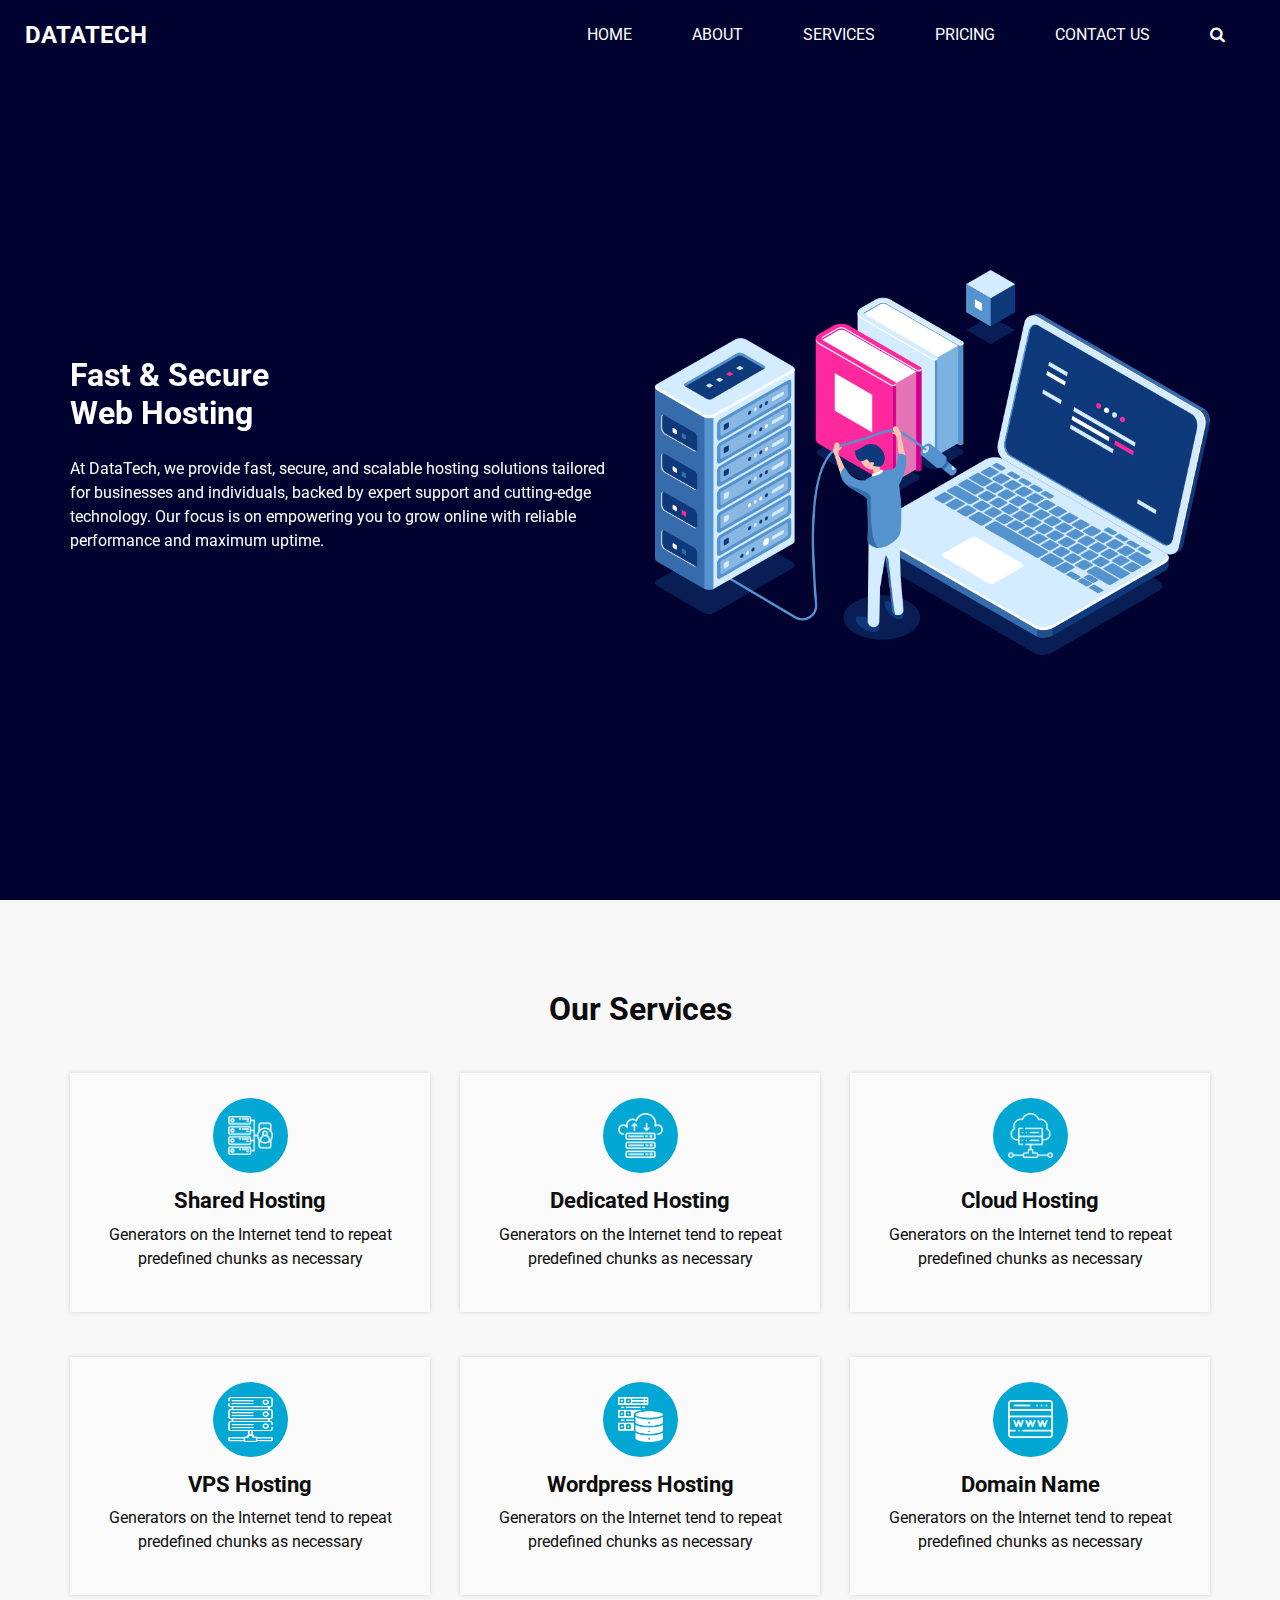
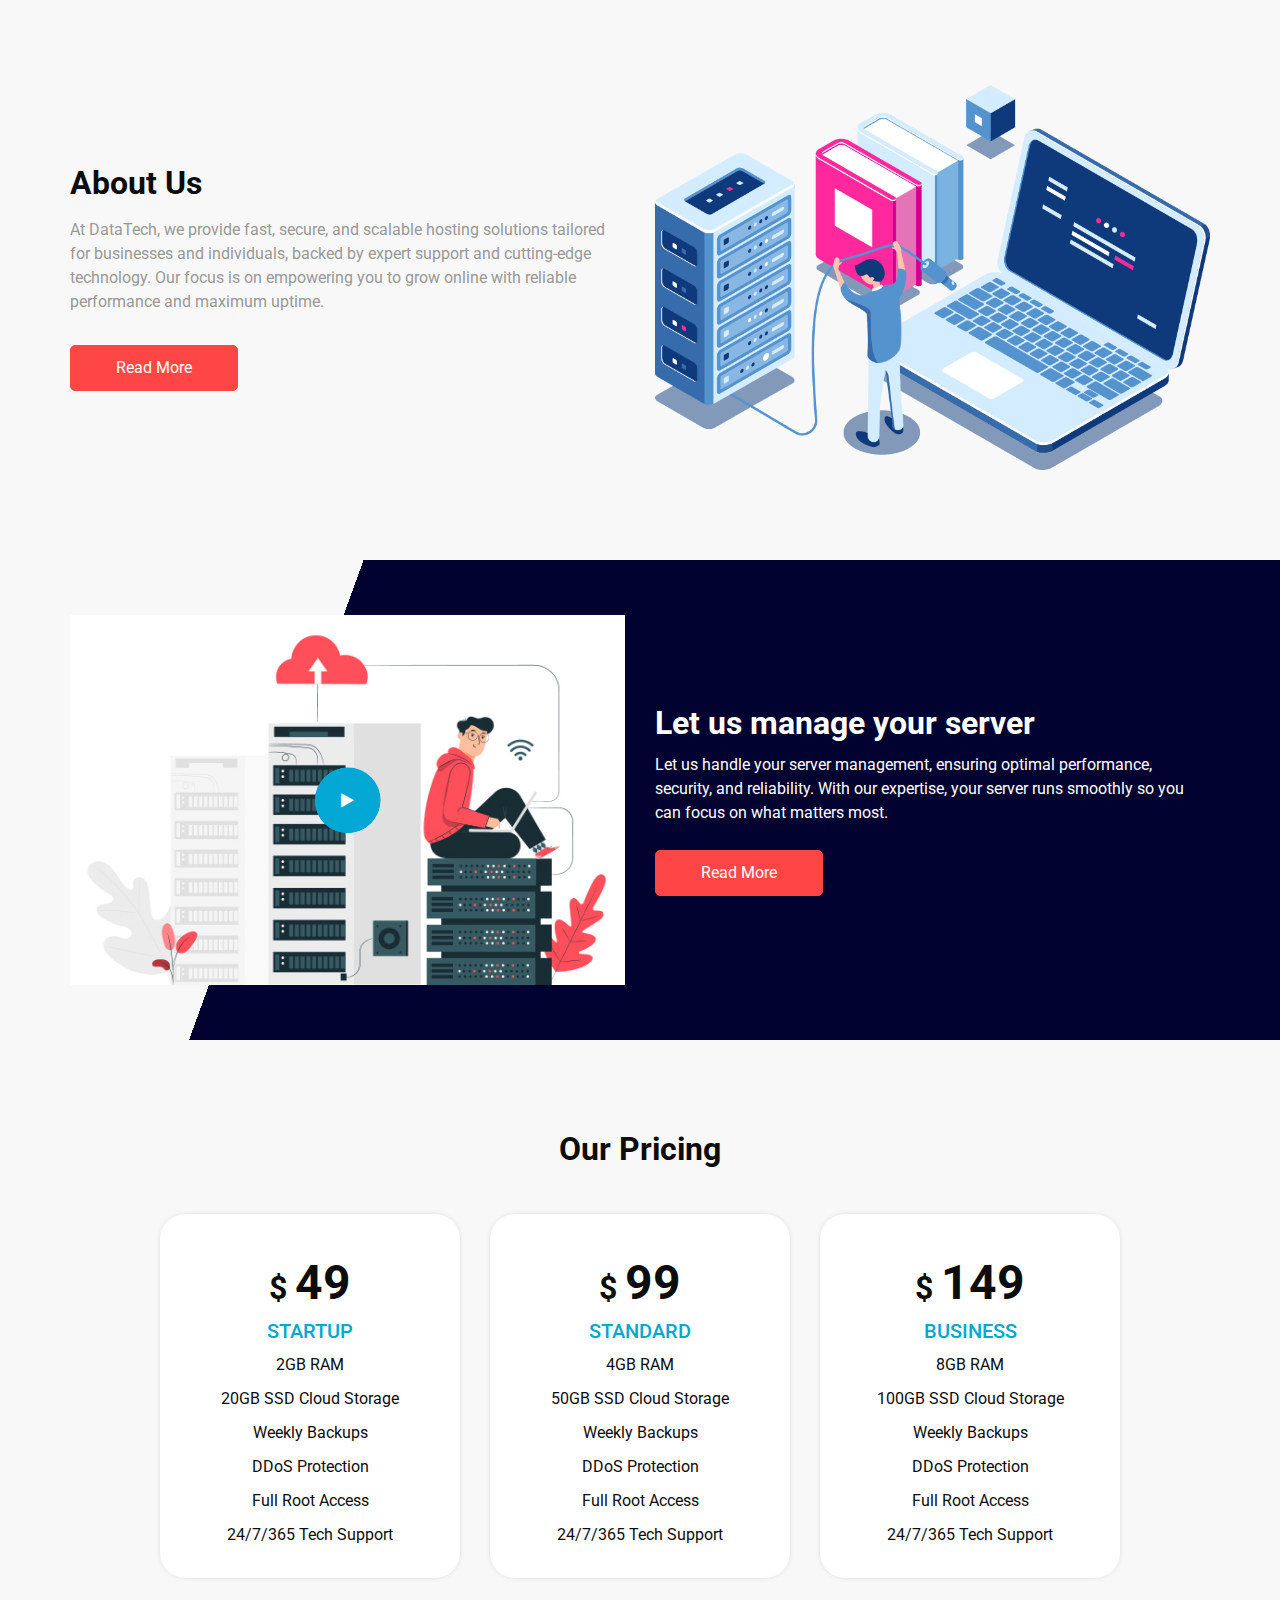
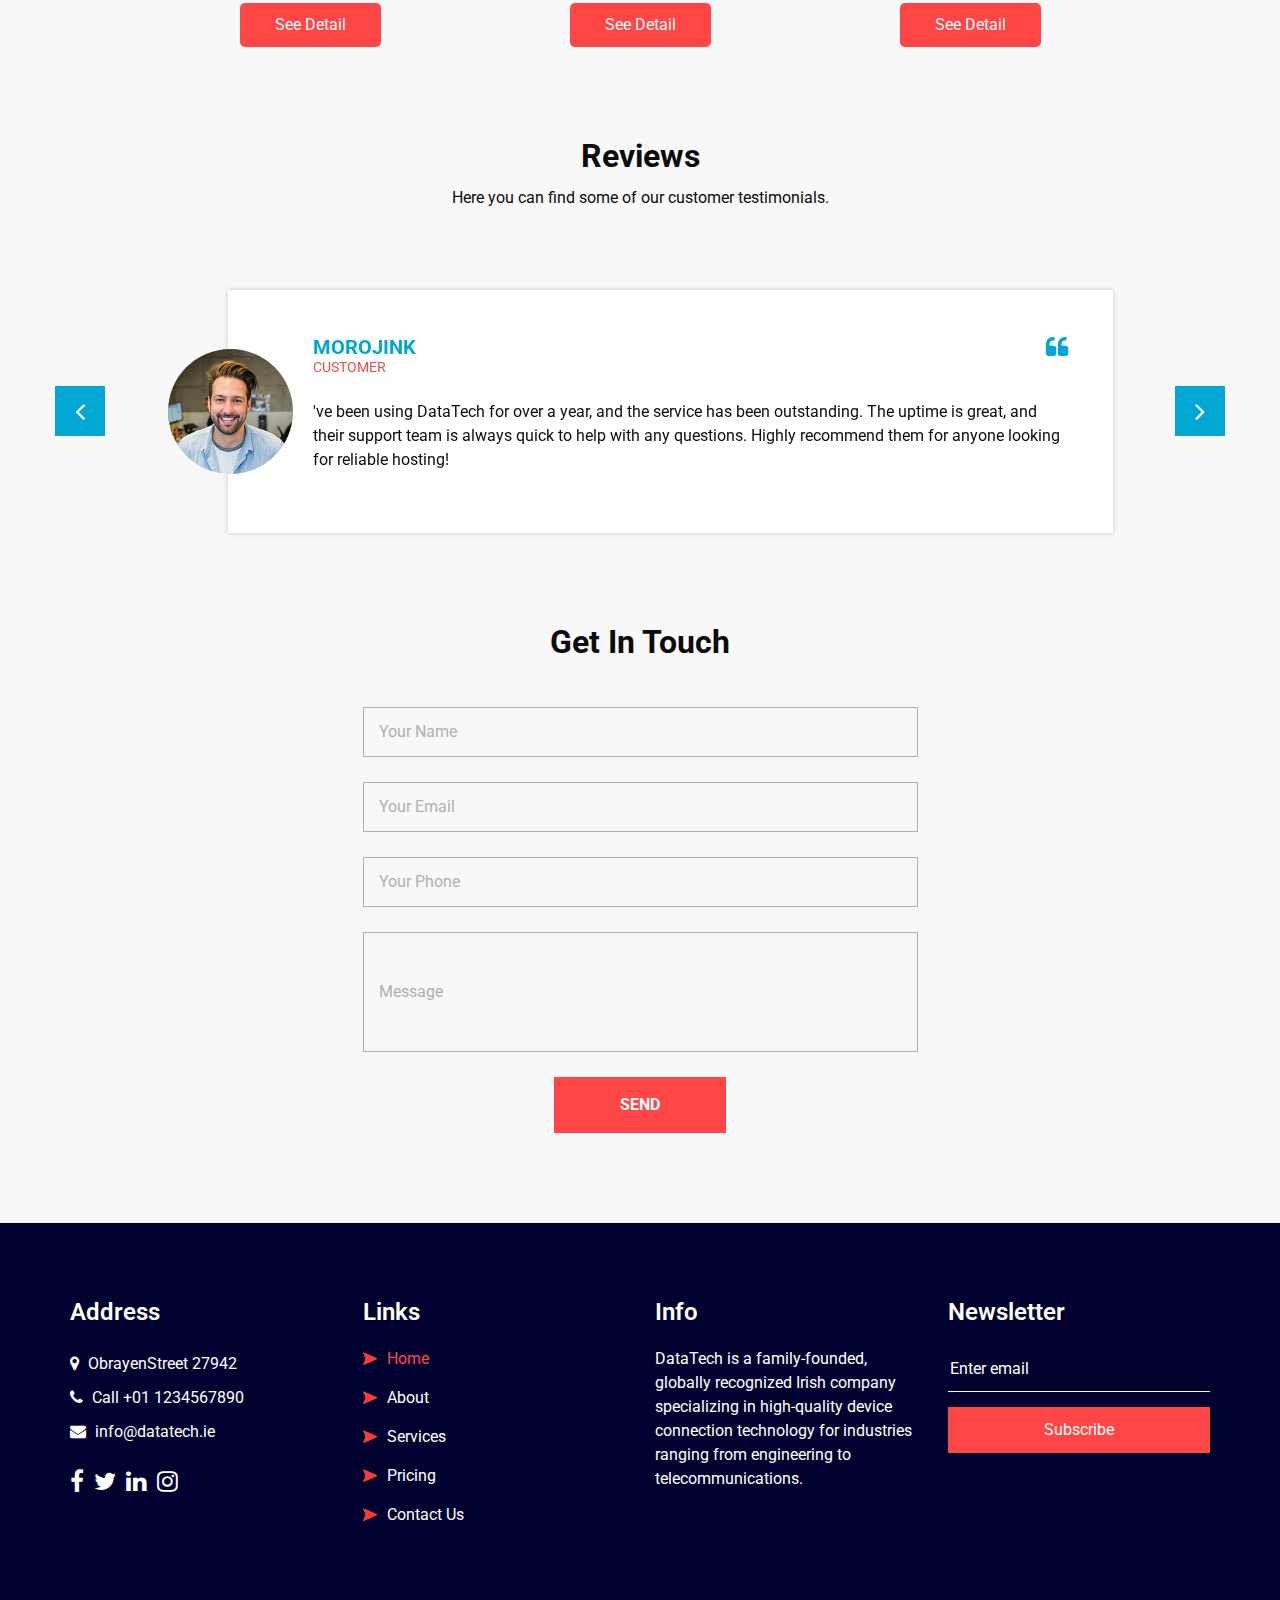
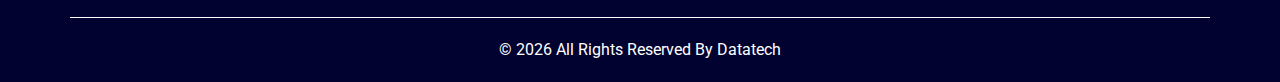
<file: index.html>
<!DOCTYPE html>
<html>

<!--HEADER + META DATA-->
<head>
  <meta charset="utf-8" />
  <meta http-equiv="X-UA-Compatible" content="IE=edge" />
  <meta name="viewport" content="width=device-width, initial-scale=1, shrink-to-fit=no" />
  <link rel="icon" href="images/fevicon.png" type="image/gif" />
  <meta name="keywords" content="" />
  <meta name="description" content="" />
  <meta name="author" content="" />
  <link rel="stylesheet" type="text/css" href="css/bootstrap.css" />
  <link href="https://fonts.googleapis.com/css2?family=Roboto:wght@400;500;700;900&display=swap" rel="stylesheet">
  <link href="css/font-awesome.min.css" rel="stylesheet" />
  <link href="css/style.css" rel="stylesheet" />
  <link href="css/responsive.css" rel="stylesheet" />
  <title>DataTech</title>
</head>

<!--INHALTE-->
<body>
  <div class="hero_area">
    <header class="header_section">
      <div class="container-fluid">
        <nav class="navbar navbar-expand-lg custom_nav-container ">
          <a class="navbar-brand" href="index.html">
            <span>DataTech</span>
          </a>
          <div class="collapse navbar-collapse" id="navbarSupportedContent">
            <ul class="navbar-nav  ml-auto">
              <li class="nav-item active">
                <a class="nav-link" href="index.html">Home <span class="sr-only">(current)</span></a>
              </li>
              <li class="nav-item">
                <a class="nav-link" href="about.html"> About</a>
              </li>
              <li class="nav-item">
                <a class="nav-link" href="service.html">Services</a>
              </li>
              <li class="nav-item">
                <a class="nav-link" href="price.html">Pricing</a>
              </li>
              <li class="nav-item">
                <a class="nav-link" href="contact.html">Contact Us</a>
              </li>
            </ul>
            <div class="quote_btn-container">
              <form class="form-inline">
                <button class="btn   nav_search-btn" type="submit">
                  <i class="fa fa-search" aria-hidden="true"></i>
                </button>
              </form>
            </div>
          </div>
        </nav>
      </div>
    </header>

<!--FOTO-SLIDE-->
    <section class="slider_section ">
      <div id="customCarousel1" class="carousel slide" data-ride="carousel">
        <div class="carousel-inner">
          <div class="carousel-item active">
            <div class="container ">
              <div class="row">
                <div class="col-md-6">
                  <div class="detail-box">
                    <h1>Fast & Secure <br>Web Hosting</h1>
                    <p>              At DataTech, we provide fast, secure, and scalable hosting solutions tailored for businesses and individuals, backed by expert support and cutting-edge technology. Our focus is on empowering you to grow online with reliable performance and maximum uptime. </p>
</p>
                  </div>
                </div>
                <div class="col-md-6 ">
          <div class="img-box">
            <img src="images/about-img.png" alt="">
          </div>
        </div>
              </div>
            </div>
          </div>
        </div>
    </section>
  </div>
<!--SERVICE-->
  <section class="service_section layout_padding">
    <div class="container">
      <div class="heading_container heading_center">
        <h2>Our Services</h2>
      </div>
    </div>

    <div class="container ">
      <div class="row">
        <div class="col-md-6 col-lg-4">
          <div class="box ">
            <div class="img-box">
              <img src="images/s1.png" alt="">
            </div>
            <div class="detail-box">
              <h4>Shared Hosting</h4>
              <p>Generators on the Internet tend to repeat predefined chunks as necessary</p>
            </div>
          </div>
        </div>
        <div class="col-md-6 col-lg-4">
          <div class="box ">
            <div class="img-box">
              <img src="images/s2.png" alt="">
            </div>
            <div class="detail-box">
              <h4>Dedicated Hosting</h4>
              <p>Generators on the Internet tend to repeat predefined chunks as necessary</p>
            </div>
          </div>
        </div>

        <div class="col-md-6 col-lg-4 ">
          <div class="box ">
            <div class="img-box">
              <img src="images/s3.png" alt="">
            </div>
            <div class="detail-box">
              <h4>Cloud Hosting</h4>
              <p>Generators on the Internet tend to repeat predefined chunks as necessary</p>
            </div>
          </div>
        </div>

        <div class="col-md-6 col-lg-4">
          <div class="box ">
            <div class="img-box">
              <img src="images/s4.png" alt="">
            </div>
            <div class="detail-box">
              <h4>VPS Hosting</h4>
              <p>Generators on the Internet tend to repeat predefined chunks as necessary</p>
            </div>
          </div>
        </div>

        <div class="col-md-6 col-lg-4">
          <div class="box ">
            <div class="img-box">
              <img src="images/s5.png" alt="">
            </div>
            <div class="detail-box">
              <h4>Wordpress Hosting
              </h4>
              <p>Generators on the Internet tend to repeat predefined chunks as necessary</p>
            </div>
          </div>
        </div>

        <div class="col-md-6 col-lg-4">
          <div class="box ">
            <div class="img-box">
              <img src="images/s6.png" alt="">
            </div>
            <div class="detail-box">
              <h4>Domain Name</h4>
              <p>Generators on the Internet tend to repeat predefined chunks as necessary</p>
            </div>
          </div>
        </div>
      </div>
    </div>
  </section>


  <!-- about section -->

  <section class="about_section layout_padding-bottom">
    <div class="container  ">
      <div class="row">
        <div class="col-md-6">
          <div class="detail-box">
            <div class="heading_container">
              <h2>
                About Us
              </h2>
            </div>
            <p>
              At DataTech, we provide fast, secure, and scalable hosting solutions tailored for businesses and individuals, backed by expert support and cutting-edge technology. Our focus is on empowering you to grow online with reliable performance and maximum uptime. </p>
            <a href="">
              Read More
            </a>
          </div>
        </div>
        <div class="col-md-6 ">
          <div class="img-box">
            <img src="images/about-img.png" alt="">
          </div>
        </div>

      </div>
    </div>
  </section>

  <!-- server section -->

  <section class="server_section">
    <div class="container ">
      <div class="row">
        <div class="col-md-6">
          <div class="img-box">
            <img src="images/server-img.jpg" alt="">
            <div class="play_btn">
              <button>
                <i class="fa fa-play" aria-hidden="true"></i>
              </button>
            </div>
          </div>
        </div>
        <div class="col-md-6">
          <div class="detail-box">
            <div class="heading_container">
              <h2>
                Let us manage your server
              </h2>
              <p>
Let us handle your server management, ensuring optimal performance, security, and reliability. With our expertise, your server runs smoothly so you can focus on what matters most.
              </p>
            </div>
            <a href="">
              Read More
            </a>
          </div>
        </div>
      </div>
    </div>
  </section>

  <!-- end server section -->

  <!-- price section -->

  <section class="price_section layout_padding">
    <div class="container">
      <div class="heading_container heading_center">
        <h2>
          Our Pricing
        </h2>
      </div>
      <div class="price_container ">
        <div class="box">
          <div class="detail-box">
            <h2>$ <span>49</span></h2>
            <h6>
              Startup
            </h6>
            <ul class="price_features">
              <li>
                2GB RAM
              </li>
              <li>
                20GB SSD Cloud Storage
              </li>
              <li>
                Weekly Backups
              </li>
              <li>
                DDoS Protection
              </li>
              <li>
                Full Root Access
              </li>
              <li>
                24/7/365 Tech Support
              </li>
            </ul>
          </div>
          <div class="btn-box">
            <a href="">
              See Detail
            </a>
          </div>
        </div>
        <div class="box">
          <div class="detail-box">
            <h2>$ <span>99</span></h2>
            <h6>
              Standard
            </h6>
            <ul class="price_features">
              <li>
                4GB RAM
              </li>
              <li>
                50GB SSD Cloud Storage
              </li>
              <li>
                Weekly Backups
              </li>
              <li>
                DDoS Protection
              </li>
              <li>
                Full Root Access
              </li>
              <li>
                24/7/365 Tech Support
              </li>
            </ul>
          </div>
          <div class="btn-box">
            <a href="">
              See Detail
            </a>
          </div>
        </div>
        <div class="box">
          <div class="detail-box">
            <h2>$ <span>149</span></h2>
            <h6>
              Business
            </h6>
            <ul class="price_features">
              <li>
                8GB RAM
              </li>
              <li>
                100GB SSD Cloud Storage
              </li>
              <li>
                Weekly Backups
              </li>
              <li>
                DDoS Protection
              </li>
              <li>
                Full Root Access
              </li>
              <li>
                24/7/365 Tech Support
              </li>
            </ul>
          </div>
          <div class="btn-box">
            <a href="">
              See Detail
            </a>
          </div>
        </div>
      </div>
    </div>
  </section>

  <!-- price section -->

  <!-- client section -->
  <section class="client_section ">
    <div class="container">
      <div class="heading_container heading_center">
        <h2>
          Reviews
        </h2>
        <p>
Here you can find some of our customer testimonials.
        </p>
      </div>
    </div>
    <div class="container px-0">
      <div id="customCarousel2" class="carousel  slide" data-ride="carousel">
        <div class="carousel-inner">
          <div class="carousel-item active">
            <div class="container">
              <div class="row">
                <div class="col-md-10 mx-auto">
                  <div class="box">
                    <div class="img-box">
                      <img src="images/client.jpg" alt="">
                    </div>
                    <div class="detail-box">
                      <div class="client_info">
                        <div class="client_name">
                          <h5>
                            Morojink
                          </h5>
                          <h6>
                            Customer
                          </h6>
                        </div>
                        <i class="fa fa-quote-left" aria-hidden="true"></i>
                      </div>
                      <p>
've been using DataTech for over a year, and the service has been outstanding. The uptime is great, and their support team is always quick to help with any questions. Highly recommend them for anyone looking for reliable hosting!
                      </p>
                    </div>
                  </div>
                </div>
              </div>
            </div>
          </div>
          <div class="carousel-item">
            <div class="container">
              <div class="row">
                <div class="col-md-10 mx-auto">
                  <div class="box">
                    <div class="img-box">
                      <img src="images/client.jpg" alt="">
                    </div>
                    <div class="detail-box">
                      <div class="client_info">
                        <div class="client_name">
                          <h5>
                            Morojink
                          </h5>
                          <h6>
                            Customer
                          </h6>
                        </div>
                        <i class="fa fa-quote-left" aria-hidden="true"></i>
                      </div>
                      <p>
Switching to DataTech was one of the best decisions for my business. My website loads faster, and I feel confident with their security features. The setup was easy, and their customer service made the whole process smooth. Five stars!
                      </p>
                    </div>
                  </div>
                </div>
              </div>
            </div>
          </div>
        </div>
        <div class="carousel_btn-box">
          <a class="carousel-control-prev" href="#customCarousel2" role="button" data-slide="prev">
            <i class="fa fa-angle-left" aria-hidden="true"></i>
            <span class="sr-only">Previous</span>
          </a>
          <a class="carousel-control-next" href="#customCarousel2" role="button" data-slide="next">
            <i class="fa fa-angle-right" aria-hidden="true"></i>
            <span class="sr-only">Next</span>
          </a>
        </div>
      </div>
    </div>
  </section>
  <!-- end client section -->

  <!-- contact section -->
  <section class="contact_section layout_padding-bottom">
    <div class="container">
      <div class="heading_container heading_center">
        <h2>
          Get In Touch
        </h2>
      </div>
      <div class="row">
        <div class="col-md-8 col-lg-6 mx-auto">
          <div class="form_container">
            <form action="">
              <div>
                <input type="text" placeholder="Your Name" />
              </div>
              <div>
                <input type="email" placeholder="Your Email" />
              </div>
              <div>
                <input type="text" placeholder="Your Phone" />
              </div>
              <div>
                <input type="text" class="message-box" placeholder="Message" />
              </div>
              <div class="btn_box ">
                <button>
                  SEND
                </button>
              </div>
            </form>
          </div>
        </div>
      </div>
    </div>
  </section>
  <!-- end contact section -->

  <!-- info section -->

  <section class="info_section layout_padding2">
    <div class="container">
      <div class="row">
        <div class="col-md-3">
          <div class="info_contact">
            <h4>
              Address
            </h4>
            <div class="contact_link_box">
              <a href="">
                <i class="fa fa-map-marker" aria-hidden="true"></i>
                <span>
                  ObrayenStreet 27942
                </span>
              </a>
              <a href="">
                <i class="fa fa-phone" aria-hidden="true"></i>
                <span>
                  Call +01 1234567890
                </span>
              </a>
              <a href="">
                <i class="fa fa-envelope" aria-hidden="true"></i>
                <span>
                  info@datatech.ie
                </span>
              </a>
            </div>
          </div>
          <div class="info_social">
            <a href="">
              <i class="fa fa-facebook" aria-hidden="true"></i>
            </a>
            <a href="">
              <i class="fa fa-twitter" aria-hidden="true"></i>
            </a>
            <a href="">
              <i class="fa fa-linkedin" aria-hidden="true"></i>
            </a>
            <a href="">
              <i class="fa fa-instagram" aria-hidden="true"></i>
            </a>
          </div>
        </div>
        <div class="col-md-3">
          <div class="info_link_box">
            <h4>
              Links
            </h4>
            <div class="info_links">
              <a class="active" href="index.html">
                <img src="images/nav-bullet.png" alt="">
                Home
              </a>
              <a class="" href="about.html">
                <img src="images/nav-bullet.png" alt="">
                About
              </a>
              <a class="" href="service.html">
                <img src="images/nav-bullet.png" alt="">
                Services
              </a>
              <a class="" href="price.html">
                <img src="images/nav-bullet.png" alt="">
                Pricing
              </a>
              <a class="" href="contact.html">
                <img src="images/nav-bullet.png" alt="">
                Contact Us
              </a>
            </div>
          </div>
        </div>
        <div class="col-md-3">
          <div class="info_detail">
            <h4>
              Info
            </h4>
            <p>
              DataTech is a family-founded, globally recognized Irish company specializing in high-quality device connection technology for industries ranging from engineering to telecommunications.
            </p>
          </div>
        </div>
        <div class="col-md-3 mb-0">
          <h4>
            Newsletter
          </h4>
          <form action="#">
            <input type="text" placeholder="Enter email" />
            <button type="submit">
              Subscribe
            </button>
          </form>
        </div>
      </div>
    </div>
  </section>

  <!-- end info section -->


  <!-- footer section -->
  <footer class="footer_section">
    <div class="container">
      <p>
        &copy; <span id="displayYear"></span> All Rights Reserved By
        <a href="https://google.de/">Datatech</a>
      </p>
    </div>
  </footer>
  <!-- footer section -->

  <!-- jQery -->
  <script src="js/jquery-3.4.1.min.js"></script>
  <!-- bootstrap js -->
  <script src="js/bootstrap.js"></script>
  <!-- custom js -->
  <script src="js/custom.js"></script>


</body>

</html>
</file>
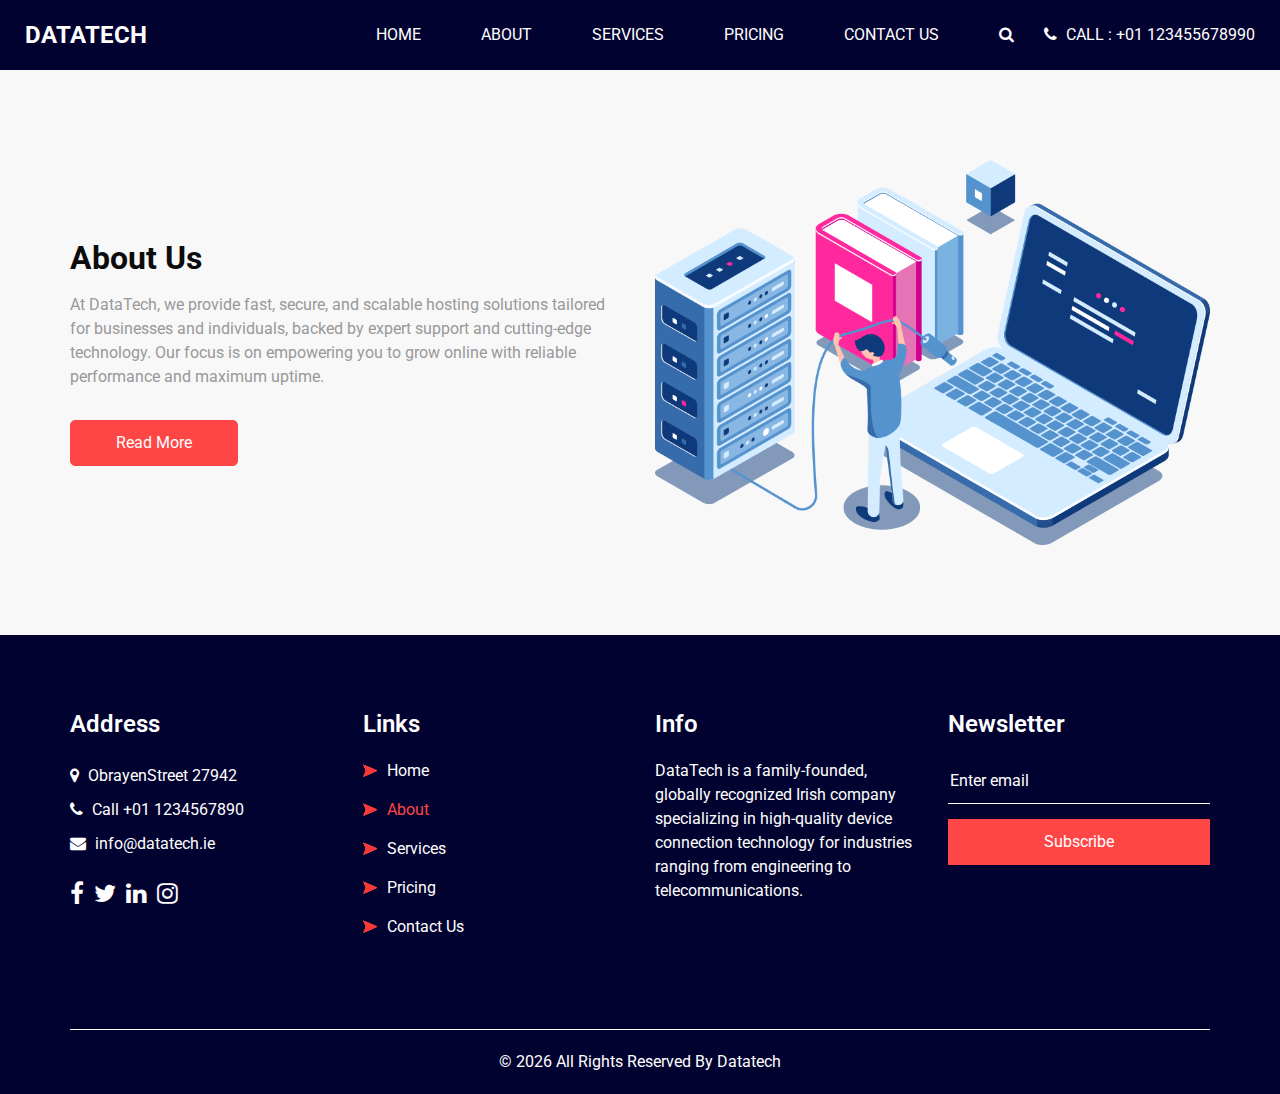
<file: about.html>
<!DOCTYPE html>
<html>

<head>
  <!-- Basic -->
  <meta charset="utf-8" />
  <meta http-equiv="X-UA-Compatible" content="IE=edge" />
  <!-- Mobile Metas -->
  <meta name="viewport" content="width=device-width, initial-scale=1, shrink-to-fit=no" />
  <!-- Site Metas -->
  <link rel="icon" href="images/fevicon.png" type="image/gif" />
  <meta name="keywords" content="" />
  <meta name="description" content="" />
  <meta name="author" content="" />

  <title>DATATECH</title>


  <!-- bootstrap core css -->
  <link rel="stylesheet" type="text/css" href="css/bootstrap.css" />

  <!-- fonts style -->
  <link href="https://fonts.googleapis.com/css2?family=Roboto:wght@400;500;700;900&display=swap" rel="stylesheet">

  <!-- font awesome style -->
  <link href="css/font-awesome.min.css" rel="stylesheet" />

  <!-- Custom styles for this template -->
  <link href="css/style.css" rel="stylesheet" />
  <!-- responsive style -->
  <link href="css/responsive.css" rel="stylesheet" />

</head>

<body class="sub_page">

  <div class="hero_area">
    <!-- header section strats -->
    <header class="header_section">
      <div class="container-fluid">
        <nav class="navbar navbar-expand-lg custom_nav-container ">
          <a class="navbar-brand" href="index.html">
            <span>Datatech</span>
          </a>

          <button class="navbar-toggler" type="button" data-toggle="collapse" data-target="#navbarSupportedContent" aria-controls="navbarSupportedContent" aria-expanded="false" aria-label="Toggle navigation">
            <span class=""> </span>
          </button>

          <div class="collapse navbar-collapse" id="navbarSupportedContent">
            <ul class="navbar-nav  ml-auto">
              <li class="nav-item ">
                <a class="nav-link" href="index.html">Home <span class="sr-only">(current)</span></a>
              </li>
              <li class="nav-item active">
                <a class="nav-link" href="about.html"> About</a>
              </li>
              <li class="nav-item">
                <a class="nav-link" href="service.html">Services</a>
              </li>
              <li class="nav-item">
                <a class="nav-link" href="price.html">Pricing</a>
              </li>
              <li class="nav-item">
                <a class="nav-link" href="contact.html">Contact Us</a>
              </li>
            </ul>
            <div class="quote_btn-container">
              <form class="form-inline">
                <button class="btn   nav_search-btn" type="submit">
                  <i class="fa fa-search" aria-hidden="true"></i>
                </button>
              </form>
              <a href="">
                <i class="fa fa-phone" aria-hidden="true"></i>
                <span>
                  Call : +01 123455678990
                </span>
              </a>
            </div>
          </div>
        </nav>
      </div>
    </header>
    <!-- end header section -->
  </div>

  <!-- about section -->

  <section class="about_section layout_padding">
    <div class="container  ">
      <div class="row">
        <div class="col-md-6">
          <div class="detail-box">
            <div class="heading_container">
              <h2>
                About Us
              </h2>
            </div>
            <p>
              At DataTech, we provide fast, secure, and scalable hosting solutions tailored for businesses and individuals, backed by expert support and cutting-edge technology. Our focus is on empowering you to grow online with reliable performance and maximum uptime. </p>
            <a href="">
              Read More
            </a>
          </div>
        </div>
        <div class="col-md-6 ">
          <div class="img-box">
            <img src="images/about-img.png" alt="">
          </div>
        </div>

      </div>
    </div>
  </section>

  <!-- end about section -->

  <!-- info section -->

  <section class="info_section layout_padding2">
    <div class="container">
      <div class="row">
        <div class="col-md-3">
          <div class="info_contact">
            <h4>
              Address
            </h4>
            <div class="contact_link_box">
              <a href="">
                <i class="fa fa-map-marker" aria-hidden="true"></i>
                <span>
                  ObrayenStreet 27942
                </span>
              </a>
              <a href="">
                <i class="fa fa-phone" aria-hidden="true"></i>
                <span>
                  Call +01 1234567890
                </span>
              </a>
              <a href="">
                <i class="fa fa-envelope" aria-hidden="true"></i>
                <span>
                  info@datatech.ie
                </span>
              </a>
            </div>
          </div>
          <div class="info_social">
            <a href="">
              <i class="fa fa-facebook" aria-hidden="true"></i>
            </a>
            <a href="">
              <i class="fa fa-twitter" aria-hidden="true"></i>
            </a>
            <a href="">
              <i class="fa fa-linkedin" aria-hidden="true"></i>
            </a>
            <a href="">
              <i class="fa fa-instagram" aria-hidden="true"></i>
            </a>
          </div>
        </div>
        <div class="col-md-3">
          <div class="info_link_box">
            <h4>
              Links
            </h4>
            <div class="info_links">
              <a class="" href="index.html">
                <img src="images/nav-bullet.png" alt="">
                Home
              </a>
              <a class="active" href="about.html">
                <img src="images/nav-bullet.png" alt="">
                About
              </a>
              <a class="" href="service.html">
                <img src="images/nav-bullet.png" alt="">
                Services
              </a>
              <a class="" href="price.html">
                <img src="images/nav-bullet.png" alt="">
                Pricing
              </a>
              <a class="" href="contact.html">
                <img src="images/nav-bullet.png" alt="">
                Contact Us
              </a>
            </div>
          </div>
        </div>
        <div class="col-md-3">
          <div class="info_detail">
            <h4>
              Info
            </h4>
            <p>
              DataTech is a family-founded, globally recognized Irish company specializing in high-quality device connection technology for industries ranging from engineering to telecommunications.
            </p>
          </div>
        </div>
        <div class="col-md-3 mb-0">
          <h4>
            Newsletter
          </h4>
          <form action="#">
            <input type="text" placeholder="Enter email" />
            <button type="submit">
              Subscribe
            </button>
          </form>
        </div>
      </div>
    </div>
  </section>

  <!-- end info section -->


  <!-- footer section -->
  <footer class="footer_section">
    <div class="container">
      <p>
        &copy; <span id="displayYear"></span> All Rights Reserved By
        <a href="https://google.de/">Datatech</a>
      </p>
    </div>
  </footer>
  <!-- footer section -->

  <!-- jQery -->
  <script src="js/jquery-3.4.1.min.js"></script>
  <!-- bootstrap js -->
  <script src="js/bootstrap.js"></script>
  <!-- custom js -->
  <script src="js/custom.js"></script>


</body>

</html>
</file>
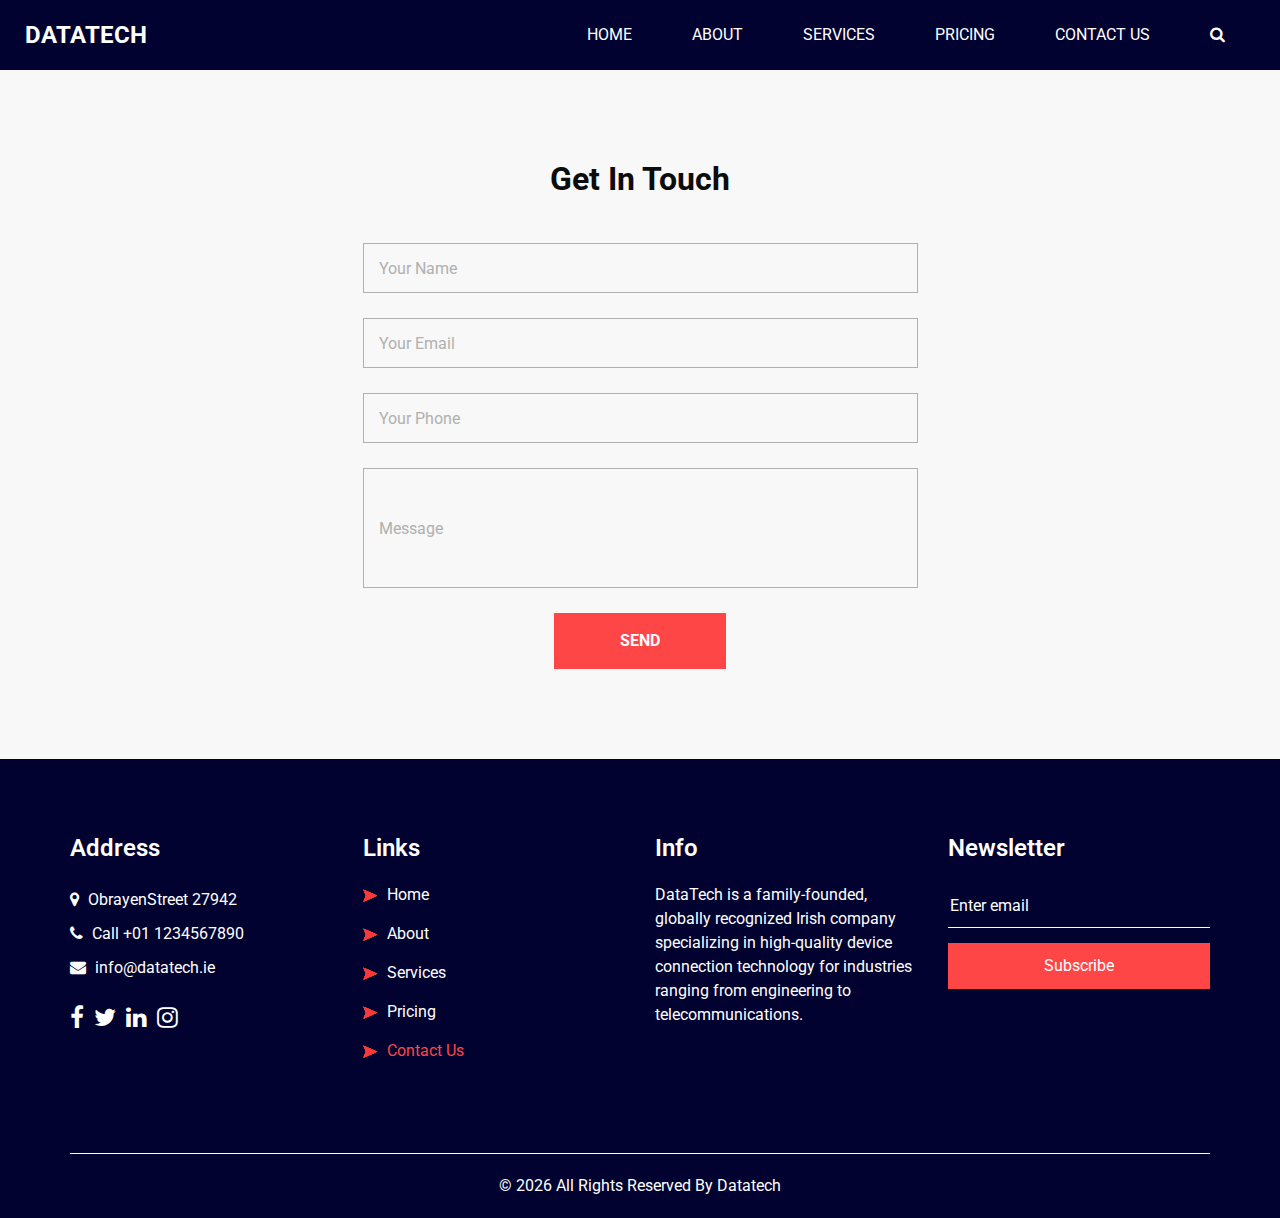
<file: contact.html>
<!DOCTYPE html>
<html>

<head>
  <!-- Basic -->
  <meta charset="utf-8" />
  <meta http-equiv="X-UA-Compatible" content="IE=edge" />
  <!-- Mobile Metas -->
  <meta name="viewport" content="width=device-width, initial-scale=1, shrink-to-fit=no" />
  <!-- Site Metas -->
  <link rel="icon" href="images/fevicon.png" type="image/gif" />
  <meta name="keywords" content="" />
  <meta name="description" content="" />
  <meta name="author" content="" />

  <title>DATATECH</title>


  <!-- bootstrap core css -->
  <link rel="stylesheet" type="text/css" href="css/bootstrap.css" />

  <!-- fonts style -->
  <link href="https://fonts.googleapis.com/css2?family=Roboto:wght@400;500;700;900&display=swap" rel="stylesheet">

  <!-- font awesome style -->
  <link href="css/font-awesome.min.css" rel="stylesheet" />

  <!-- Custom styles for this template -->
  <link href="css/style.css" rel="stylesheet" />
  <!-- responsive style -->
  <link href="css/responsive.css" rel="stylesheet" />

</head>

<body class="sub_page">

  <div class="hero_area">
    <!-- header section strats -->
    <header class="header_section">
      <div class="container-fluid">
        <nav class="navbar navbar-expand-lg custom_nav-container ">
          <a class="navbar-brand" href="index.html">
            <span>DataTech</span>
          </a>

          <button class="navbar-toggler" type="button" data-toggle="collapse" data-target="#navbarSupportedContent" aria-controls="navbarSupportedContent" aria-expanded="false" aria-label="Toggle navigation">
            <span class=""> </span>
          </button>

          <div class="collapse navbar-collapse" id="navbarSupportedContent">
            <ul class="navbar-nav  ml-auto">
              <li class="nav-item ">
                <a class="nav-link" href="index.html">Home <span class="sr-only">(current)</span></a>
              </li>
              <li class="nav-item">
                <a class="nav-link" href="about.html"> About</a>
              </li>
              <li class="nav-item">
                <a class="nav-link" href="service.html">Services</a>
              </li>
              <li class="nav-item">
                <a class="nav-link" href="price.html">Pricing</a>
              </li>
              <li class="nav-item active">
                <a class="nav-link" href="contact.html">Contact Us</a>
              </li>
            </ul>
            <div class="quote_btn-container">
              <form class="form-inline">
                <button class="btn   nav_search-btn" type="submit">
                  <i class="fa fa-search" aria-hidden="true"></i>
                </button>
              </form>
            </div>
          </div>
        </nav>
      </div>
    </header>
    <!-- end header section -->
  </div>

  <!-- contact section -->
  <section class="contact_section layout_padding">
    <div class="container">
      <div class="heading_container heading_center">
        <h2>
          Get In Touch
        </h2>
      </div>
      <div class="row">
        <div class="col-md-8 col-lg-6 mx-auto">
          <div class="form_container">
            <form action="">
              <div>
                <input type="text" placeholder="Your Name" />
              </div>
              <div>
                <input type="email" placeholder="Your Email" />
              </div>
              <div>
                <input type="text" placeholder="Your Phone" />
              </div>
              <div>
                <input type="text" class="message-box" placeholder="Message" />
              </div>
              <div class="btn_box ">
                <button>
                  SEND
                </button>
              </div>
            </form>
          </div>
        </div>
      </div>
    </div>
  </section>
  <!-- end contact section -->

  <!-- info section -->

  <section class="info_section layout_padding2">
    <div class="container">
      <div class="row">
        <div class="col-md-3">
          <div class="info_contact">
            <h4>
              Address
            </h4>
            <div class="contact_link_box">
              <a href="">
                <i class="fa fa-map-marker" aria-hidden="true"></i>
                <span>
                  ObrayenStreet 27942
                </span>
              </a>
              <a href="">
                <i class="fa fa-phone" aria-hidden="true"></i>
                <span>
                  Call +01 1234567890
                </span>
              </a>
              <a href="">
                <i class="fa fa-envelope" aria-hidden="true"></i>
                <span>
                  info@datatech.ie
                </span>
              </a>
            </div>
          </div>
          <div class="info_social">
            <a href="">
              <i class="fa fa-facebook" aria-hidden="true"></i>
            </a>
            <a href="">
              <i class="fa fa-twitter" aria-hidden="true"></i>
            </a>
            <a href="">
              <i class="fa fa-linkedin" aria-hidden="true"></i>
            </a>
            <a href="">
              <i class="fa fa-instagram" aria-hidden="true"></i>
            </a>
          </div>
        </div>
        <div class="col-md-3">
          <div class="info_link_box">
            <h4>
              Links
            </h4>
            <div class="info_links">
              <a class="" href="index.html">
                <img src="images/nav-bullet.png" alt="">
                Home
              </a>
              <a class="" href="about.html">
                <img src="images/nav-bullet.png" alt="">
                About
              </a>
              <a class="" href="service.html">
                <img src="images/nav-bullet.png" alt="">
                Services
              </a>
              <a class="" href="price.html">
                <img src="images/nav-bullet.png" alt="">
                Pricing
              </a>
              <a class="active" href="contact.html">
                <img src="images/nav-bullet.png" alt="">
                Contact Us
              </a>
            </div>
          </div>
        </div>
        <div class="col-md-3">
          <div class="info_detail">
            <h4>
              Info
            </h4>
            <p>
              DataTech is a family-founded, globally recognized Irish company specializing in high-quality device connection technology for industries ranging from engineering to telecommunications.
            </p>
          </div>
        </div>
        <div class="col-md-3 mb-0">
          <h4>
            Newsletter
          </h4>
          <form action="#">
            <input type="text" placeholder="Enter email" />
            <button type="submit">
              Subscribe
            </button>
          </form>
        </div>
      </div>
    </div>
  </section>

  <!-- end info section -->


  <!-- footer section -->
  <footer class="footer_section">
    <div class="container">
      <p>
        &copy; <span id="displayYear"></span> All Rights Reserved By
        <a href="https://google.de/">Datatech</a>
      </p>
    </div>
  </footer>
  <!-- footer section -->

  <!-- jQery -->
  <script src="js/jquery-3.4.1.min.js"></script>
  <!-- bootstrap js -->
  <script src="js/bootstrap.js"></script>
  <!-- custom js -->
  <script src="js/custom.js"></script>


</body>

</html>
</file>
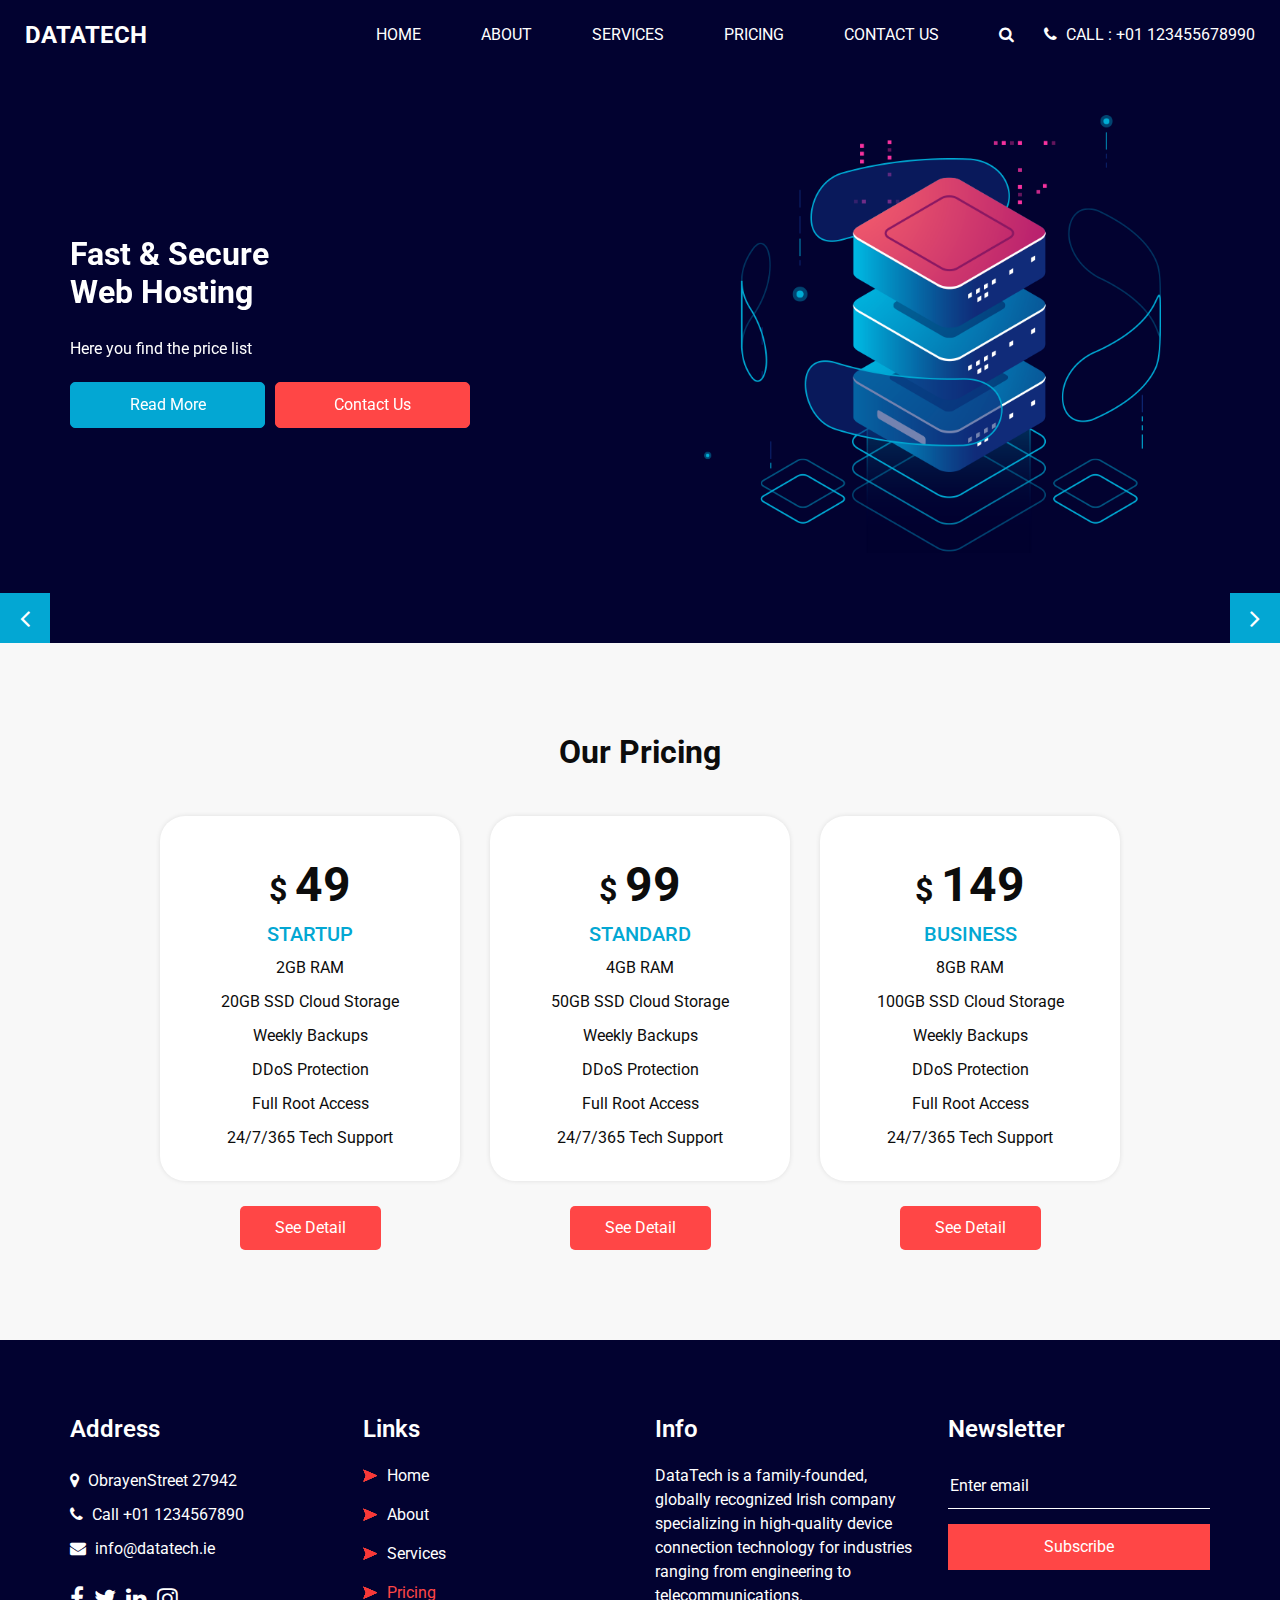
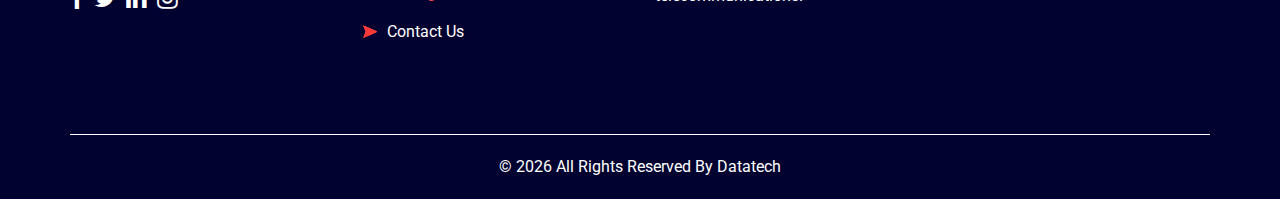
<file: price.html>
<!DOCTYPE html>
<html>

<head>
  <!-- Basic -->
  <meta charset="utf-8" />
  <meta http-equiv="X-UA-Compatible" content="IE=edge" />
  <!-- Mobile Metas -->
  <meta name="viewport" content="width=device-width, initial-scale=1, shrink-to-fit=no" />
  <!-- Site Metas -->
  <link rel="icon" href="images/fevicon.png" type="image/gif" />
  <meta name="keywords" content="" />
  <meta name="description" content="" />
  <meta name="author" content="" />

  <title>DATATECH</title>


  <!-- bootstrap core css -->
  <link rel="stylesheet" type="text/css" href="css/bootstrap.css" />

  <!-- fonts style -->
  <link href="https://fonts.googleapis.com/css2?family=Roboto:wght@400;500;700;900&display=swap" rel="stylesheet">

  <!-- font awesome style -->
  <link href="css/font-awesome.min.css" rel="stylesheet" />

  <!-- Custom styles for this template -->
  <link href="css/style.css" rel="stylesheet" />
  <!-- responsive style -->
  <link href="css/responsive.css" rel="stylesheet" />

</head>

<body class="sub_page">

  <div class="hero_area">
    <!-- header section strats -->
    <header class="header_section">
      <div class="container-fluid">
        <nav class="navbar navbar-expand-lg custom_nav-container ">
          <a class="navbar-brand" href="index.html">
            <span>DATATECH</span>
          </a>

          <button class="navbar-toggler" type="button" data-toggle="collapse" data-target="#navbarSupportedContent" aria-controls="navbarSupportedContent" aria-expanded="false" aria-label="Toggle navigation">
            <span class=""> </span>
          </button>

          <div class="collapse navbar-collapse" id="navbarSupportedContent">
            <ul class="navbar-nav  ml-auto">
              <li class="nav-item ">
                <a class="nav-link" href="index.html">Home <span class="sr-only">(current)</span></a>
              </li>
              <li class="nav-item">
                <a class="nav-link" href="about.html"> About</a>
              </li>
              <li class="nav-item">
                <a class="nav-link" href="service.html">Services</a>
              </li>
              <li class="nav-item active">
                <a class="nav-link" href="price.html">Pricing</a>
              </li>
              <li class="nav-item">
                <a class="nav-link" href="contact.html">Contact Us</a>
              </li>
            </ul>
            <div class="quote_btn-container">
              <form class="form-inline">
                <button class="btn   nav_search-btn" type="submit">
                  <i class="fa fa-search" aria-hidden="true"></i>
                </button>
              </form>
              <a href="">
                <i class="fa fa-phone" aria-hidden="true"></i>
                <span>
                  Call : +01 123455678990
                </span>
              </a>
            </div>
          </div>
        </nav>
      </div>
    </header>
    <!-- end header section -->
    <!-- slider section -->
    <section class="slider_section ">
      <div id="customCarousel1" class="carousel slide" data-ride="carousel">
        <div class="carousel-inner">
          <div class="carousel-item active">
            <div class="container ">
              <div class="row">
                <div class="col-md-6">
                  <div class="detail-box">
                    <h1>
                      Fast & Secure <br>
                      Web Hosting
                    </h1>
                    <p>
Here you find the price list                    <div class="btn-box">
                      <a href="" class="btn-1">
                        Read More
                      </a>
                      <a href="" class="btn-2">
                        Contact Us
                      </a>
                    </div>
                  </div>
                </div>
                <div class="col-md-6">
                  <div class="row">
                    <div class=" col-lg-10 mx-auto">
                      <div class="img-box">
                        <img src="images/slider-img.png" alt="">
                      </div>
                    </div>
                  </div>
                </div>
              </div>
            </div>
          </div>
          <div class="carousel-item">
            <div class="container ">
              <div class="row">
                <div class="col-md-6">
                  <div class="detail-box">
                    <h1>
                      Fast & Secure <br>
                      Web Hosting
                    </h1>
                    <p>
                      Anything embarrassing hidden in the middle of text. All the Lorem Ipsuanything embarrassing hidden in the middle of text. All the Lorem Ipsumm </p>
                    <div class="btn-box">
                      <a href="" class="btn-1">
                        Read More
                      </a>
                      <a href="" class="btn-2">
                        Contact Us
                      </a>
                    </div>
                  </div>
                </div>
                <div class="col-md-6">
                  <div class="row">
                    <div class=" col-lg-10 mx-auto">
                      <div class="img-box">
                        <img src="images/slider-img.png" alt="">
                      </div>
                    </div>
                  </div>
                </div>
              </div>
            </div>
          </div>
          <div class="carousel-item">
            <div class="container ">
              <div class="row">
                <div class="col-md-6">
                  <div class="detail-box">
                    <h1>
                      Fast & Secure <br>
                      Web Hosting
                    </h1>
                    <p>
                      Anything embarrassing hidden in the middle of text. All the Lorem Ipsuanything embarrassing hidden in the middle of text. All the Lorem Ipsumm </p>
                    <div class="btn-box">
                      <a href="" class="btn-1">
                        Read More
                      </a>
                      <a href="" class="btn-2">
                        Contact Us
                      </a>
                    </div>
                  </div>
                </div>
                <div class="col-md-6">
                  <div class="row">
                    <div class=" col-lg-10 mx-auto">
                      <div class="img-box">
                        <img src="images/slider-img.png" alt="">
                      </div>
                    </div>
                  </div>
                </div>
              </div>
            </div>
          </div>
        </div>
        <div class="carousel_btn-box">
          <a class="carousel-control-prev" href="#customCarousel1" role="button" data-slide="prev">
            <i class="fa fa-angle-left" aria-hidden="true"></i>
            <span class="sr-only">Previous</span>
          </a>
          <a class="carousel-control-next" href="#customCarousel1" role="button" data-slide="next">
            <i class="fa fa-angle-right" aria-hidden="true"></i>
            <span class="sr-only">Next</span>
          </a>
        </div>
      </div>
    </section>
    <!-- end slider section -->
  </div>

  <!-- price section -->

  <section class="price_section layout_padding">
    <div class="container">
      <div class="heading_container heading_center">
        <h2>
          Our Pricing
        </h2>
      </div>
      <div class="price_container ">
        <div class="box">
          <div class="detail-box">
            <h2>$ <span>49</span></h2>
            <h6>
              Startup
            </h6>
            <ul class="price_features">
              <li>
                2GB RAM
              </li>
              <li>
                20GB SSD Cloud Storage
              </li>
              <li>
                Weekly Backups
              </li>
              <li>
                DDoS Protection
              </li>
              <li>
                Full Root Access
              </li>
              <li>
                24/7/365 Tech Support
              </li>
            </ul>
          </div>
          <div class="btn-box">
            <a href="">
              See Detail
            </a>
          </div>
        </div>
        <div class="box">
          <div class="detail-box">
            <h2>$ <span>99</span></h2>
            <h6>
              Standard
            </h6>
            <ul class="price_features">
              <li>
                4GB RAM
              </li>
              <li>
                50GB SSD Cloud Storage
              </li>
              <li>
                Weekly Backups
              </li>
              <li>
                DDoS Protection
              </li>
              <li>
                Full Root Access
              </li>
              <li>
                24/7/365 Tech Support
              </li>
            </ul>
          </div>
          <div class="btn-box">
            <a href="">
              See Detail
            </a>
          </div>
        </div>
        <div class="box">
          <div class="detail-box">
            <h2>$ <span>149</span></h2>
            <h6>
              Business
            </h6>
            <ul class="price_features">
              <li>
                8GB RAM
              </li>
              <li>
                100GB SSD Cloud Storage
              </li>
              <li>
                Weekly Backups
              </li>
              <li>
                DDoS Protection
              </li>
              <li>
                Full Root Access
              </li>
              <li>
                24/7/365 Tech Support
              </li>
            </ul>
          </div>
          <div class="btn-box">
            <a href="">
              See Detail
            </a>
          </div>
        </div>
      </div>
    </div>
  </section>

  <!-- price section -->

  <!-- info section -->

  <section class="info_section layout_padding2">
    <div class="container">
      <div class="row">
        <div class="col-md-3">
          <div class="info_contact">
            <h4>
              Address
            </h4>
            <div class="contact_link_box">
              <a href="">
                <i class="fa fa-map-marker" aria-hidden="true"></i>
                <span>
                  ObrayenStreet 27942
                </span>
              </a>
              <a href="">
                <i class="fa fa-phone" aria-hidden="true"></i>
                <span>
                  Call +01 1234567890
                </span>
              </a>
              <a href="">
                <i class="fa fa-envelope" aria-hidden="true"></i>
                <span>
                  info@datatech.ie
                </span>
              </a>
            </div>
          </div>
          <div class="info_social">
            <a href="">
              <i class="fa fa-facebook" aria-hidden="true"></i>
            </a>
            <a href="">
              <i class="fa fa-twitter" aria-hidden="true"></i>
            </a>
            <a href="">
              <i class="fa fa-linkedin" aria-hidden="true"></i>
            </a>
            <a href="">
              <i class="fa fa-instagram" aria-hidden="true"></i>
            </a>
          </div>
        </div>
        <div class="col-md-3">
          <div class="info_link_box">
            <h4>
              Links
            </h4>
            <div class="info_links">
              <a class="" href="index.html">
                <img src="images/nav-bullet.png" alt="">
                Home
              </a>
              <a class="" href="about.html">
                <img src="images/nav-bullet.png" alt="">
                About
              </a>
              <a class="" href="service.html">
                <img src="images/nav-bullet.png" alt="">
                Services
              </a>
              <a class="active" href="price.html">
                <img src="images/nav-bullet.png" alt="">
                Pricing
              </a>
              <a class="" href="contact.html">
                <img src="images/nav-bullet.png" alt="">
                Contact Us
              </a>
            </div>
          </div>
        </div>
        <div class="col-md-3">
          <div class="info_detail">
            <h4>
              Info
            </h4>
            <p>
              DataTech is a family-founded, globally recognized Irish company specializing in high-quality device connection technology for industries ranging from engineering to telecommunications.
            </p>
          </div>
        </div>
        <div class="col-md-3 mb-0">
          <h4>
            Newsletter
          </h4>
          <form action="#">
            <input type="text" placeholder="Enter email" />
            <button type="submit">
              Subscribe
            </button>
          </form>
        </div>
      </div>
    </div>
  </section>

  <!-- end info section -->


  <!-- footer section -->
  <footer class="footer_section">
    <div class="container">
      <p>
        &copy; <span id="displayYear"></span> All Rights Reserved By
        <a href="https://google.de/">Datatech</a>
      </p>
    </div>
  </footer>
  <!-- footer section -->

  <!-- jQery -->
  <script src="js/jquery-3.4.1.min.js"></script>
  <!-- bootstrap js -->
  <script src="js/bootstrap.js"></script>
  <!-- custom js -->
  <script src="js/custom.js"></script>


</body>

</html>
</file>
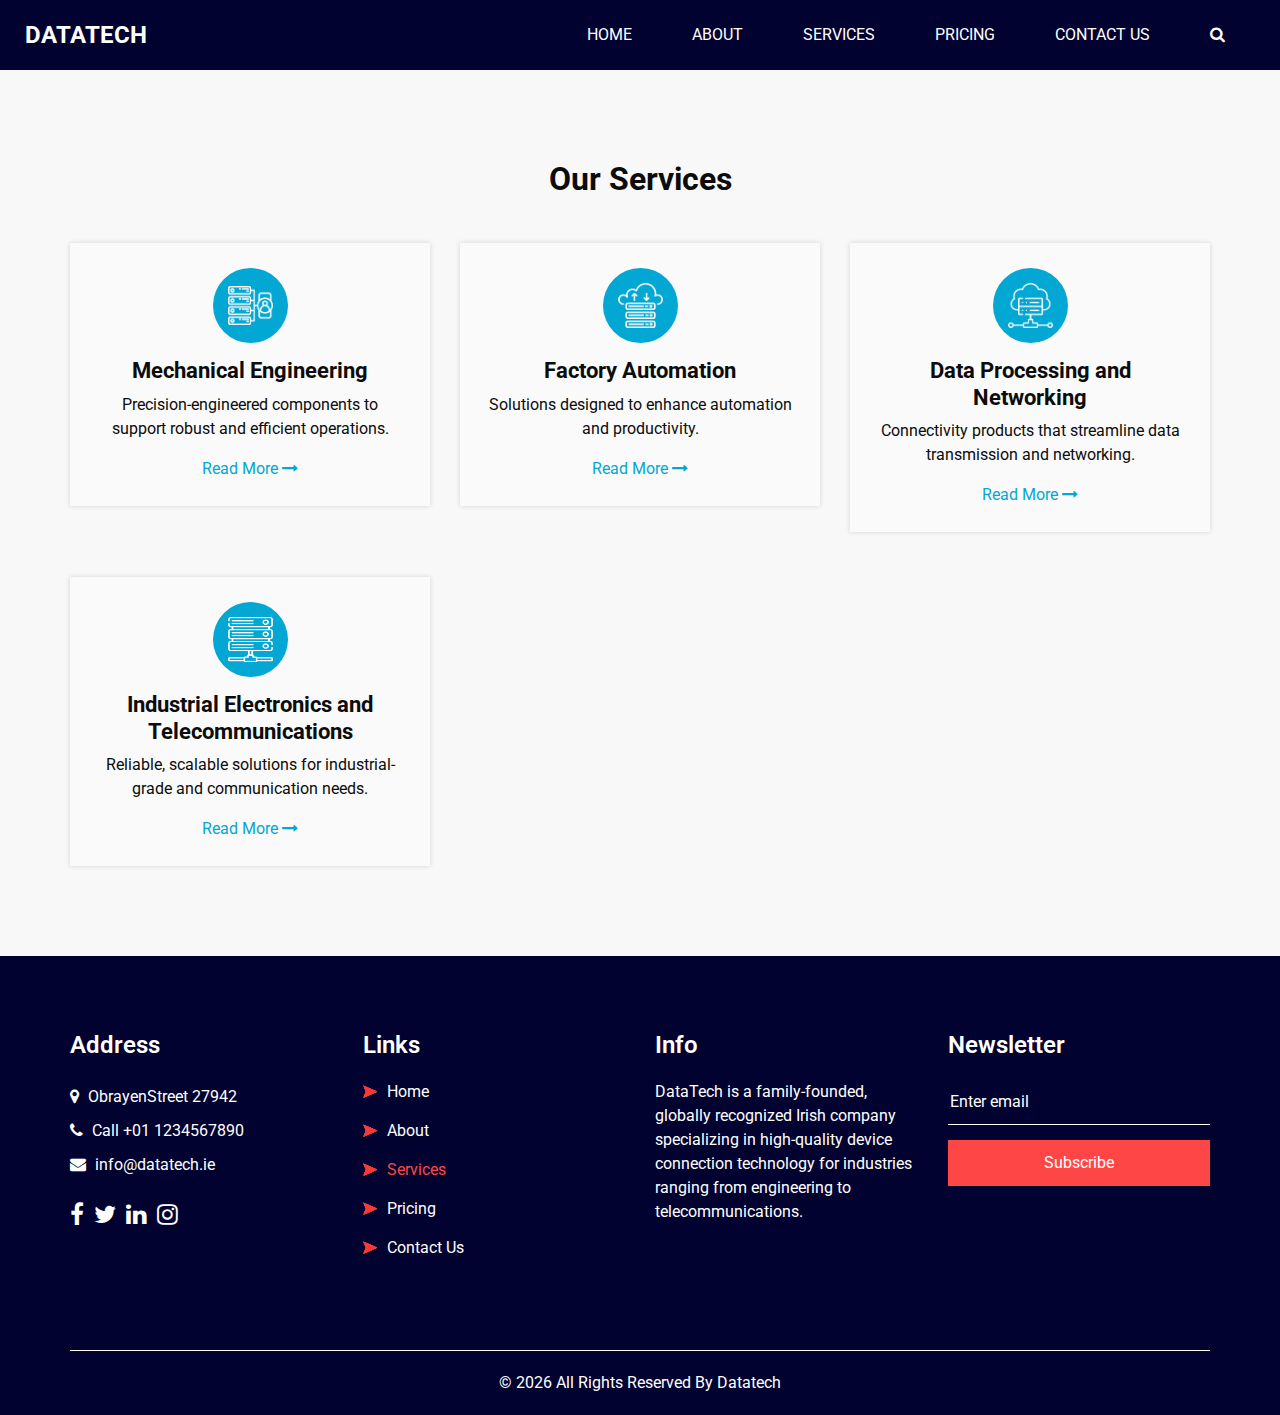
<file: service.html>
<!DOCTYPE html>
<html>

<head>
  <!-- Basic -->
  <meta charset="utf-8" />
  <meta http-equiv="X-UA-Compatible" content="IE=edge" />
  <!-- Mobile Metas -->
  <meta name="viewport" content="width=device-width, initial-scale=1, shrink-to-fit=no" />
  <!-- Site Metas -->
  <link rel="icon" href="images/fevicon.png" type="image/gif" />
  <meta name="keywords" content="" />
  <meta name="description" content="" />
  <meta name="author" content="" />

  <title>DATATECH | Service</title>


  <!-- bootstrap core css -->
  <link rel="stylesheet" type="text/css" href="css/bootstrap.css" />

  <!-- fonts style -->
  <link href="https://fonts.googleapis.com/css2?family=Roboto:wght@400;500;700;900&display=swap" rel="stylesheet">

  <!-- font awesome style -->
  <link href="css/font-awesome.min.css" rel="stylesheet" />

  <!-- Custom styles for this template -->
  <link href="css/style.css" rel="stylesheet" />
  <!-- responsive style -->
  <link href="css/responsive.css" rel="stylesheet" />

</head>

<body class="sub_page">

  <div class="hero_area">
    <!-- header section strats -->
    <header class="header_section">
      <div class="container-fluid">
        <nav class="navbar navbar-expand-lg custom_nav-container ">
          <a class="navbar-brand" href="index.html">
            <span>DATATECH</span>
          </a>

          <button class="navbar-toggler" type="button" data-toggle="collapse" data-target="#navbarSupportedContent" aria-controls="navbarSupportedContent" aria-expanded="false" aria-label="Toggle navigation">
            <span class=""> </span>
          </button>

          <div class="collapse navbar-collapse" id="navbarSupportedContent">
            <ul class="navbar-nav  ml-auto">
              <li class="nav-item ">
                <a class="nav-link" href="index.html">Home <span class="sr-only">(current)</span></a>
              </li>
              <li class="nav-item">
                <a class="nav-link" href="about.html"> About</a>
              </li>
              <li class="nav-item active">
                <a class="nav-link" href="service.html">Services</a>
              </li>
              <li class="nav-item">
                <a class="nav-link" href="price.html">Pricing</a>
              </li>
              <li class="nav-item">
                <a class="nav-link" href="contact.html">Contact Us</a>
              </li>
            </ul>
            <div class="quote_btn-container">
              <form class="form-inline">
                <button class="btn   nav_search-btn" type="submit">
                  <i class="fa fa-search" aria-hidden="true"></i>
                </button>
              </form>
            </div>
          </div>
        </nav>
      </div>
    </header>
    <!-- end header section -->
  </div>

  <!-- service section -->

  <section class="service_section layout_padding">
    <div class="container">
      <div class="heading_container heading_center">
        <h2>
          Our Services
        </h2>
      </div>
    </div>
    <div class="container ">
      <div class="row">
        <div class="col-md-6 col-lg-4">
          <div class="box ">
            <div class="img-box">
              <img src="images/s1.png" alt="">
            </div>
            <div class="detail-box">
              <h4>
                Mechanical Engineering
              </h4>
              <p>
                Precision-engineered components to support robust and efficient operations.
              </p>
              <a href="">
                Read More
                <i class="fa fa-long-arrow-right" aria-hidden="true"></i>

              </a>
            </div>
          </div>
        </div>
        <div class="col-md-6 col-lg-4">
          <div class="box ">
            <div class="img-box">
              <img src="images/s2.png" alt="">
            </div>
            <div class="detail-box">
              <h4>
                Factory Automation
              </h4>
              <p>
                Solutions designed to enhance automation and productivity.
              </p>
              <a href="">
                Read More
                <i class="fa fa-long-arrow-right" aria-hidden="true"></i>

              </a>
            </div>
          </div>
        </div>
        <div class="col-md-6 col-lg-4 ">
          <div class="box ">
            <div class="img-box">
              <img src="images/s3.png" alt="">
            </div>
            <div class="detail-box">
              <h4>
                Data Processing and Networking
              </h4>
              <p>
                Connectivity products that streamline data transmission and networking.
              </p>
              <a href="">
                Read More
                <i class="fa fa-long-arrow-right" aria-hidden="true"></i>

              </a>
            </div>
          </div>
        </div>
        <div class="col-md-6 col-lg-4">
          <div class="box ">
            <div class="img-box">
              <img src="images/s4.png" alt="">
            </div>
            <div class="detail-box">
              <h4>
                Industrial Electronics and Telecommunications
              </h4>
              <p>
                Reliable, scalable solutions for industrial-grade and communication needs.
              </p>
              <a href="">
                Read More
                <i class="fa fa-long-arrow-right" aria-hidden="true"></i>

              </a>
            </div>
          </div>
        </div>
      </div>
    </div>
  </section>

  <!-- end service section -->


  <!-- info section -->

  <section class="info_section layout_padding2">
    <div class="container">
      <div class="row">
        <div class="col-md-3">
          <div class="info_contact">
            <h4>
              Address
            </h4>
            <div class="contact_link_box">
              <a href="">
                <i class="fa fa-map-marker" aria-hidden="true"></i>
                <span>
                  ObrayenStreet 27942
                </span>
              </a>
              <a href="">
                <i class="fa fa-phone" aria-hidden="true"></i>
                <span>
                  Call +01 1234567890
                </span>
              </a>
              <a href="">
                <i class="fa fa-envelope" aria-hidden="true"></i>
                <span>
                  info@datatech.ie
                </span>
              </a>
            </div>
          </div>
          <div class="info_social">
            <a href="">
              <i class="fa fa-facebook" aria-hidden="true"></i>
            </a>
            <a href="">
              <i class="fa fa-twitter" aria-hidden="true"></i>
            </a>
            <a href="">
              <i class="fa fa-linkedin" aria-hidden="true"></i>
            </a>
            <a href="">
              <i class="fa fa-instagram" aria-hidden="true"></i>
            </a>
          </div>
        </div>
        <div class="col-md-3">
          <div class="info_link_box">
            <h4>
              Links
            </h4>
            <div class="info_links">
              <a class="" href="index.html">
                <img src="images/nav-bullet.png" alt="">
                Home
              </a>
              <a class="" href="about.html">
                <img src="images/nav-bullet.png" alt="">
                About
              </a>
              <a class="active" href="service.html">
                <img src="images/nav-bullet.png" alt="">
                Services
              </a>
              <a class="" href="price.html">
                <img src="images/nav-bullet.png" alt="">
                Pricing
              </a>
              <a class="" href="contact.html">
                <img src="images/nav-bullet.png" alt="">
                Contact Us
              </a>
            </div>
          </div>
        </div>
        <div class="col-md-3">
          <div class="info_detail">
            <h4>
              Info
            </h4>
            <p>
              DataTech is a family-founded, globally recognized Irish company specializing in high-quality device connection technology for industries ranging from engineering to telecommunications.
            </p>
          </div>
        </div>
        <div class="col-md-3 mb-0">
          <h4>
            Newsletter
          </h4>
          <form action="#">
            <input type="text" placeholder="Enter email" />
            <button type="submit">
              Subscribe
            </button>
          </form>
        </div>
      </div>
    </div>
  </section>

  <!-- end info section -->


  <!-- footer section -->
  <footer class="footer_section">
    <div class="container">
      <p>
        &copy; <span id="displayYear"></span> All Rights Reserved By
        <a href="https://google.de/">Datatech</a>
      </p>
    </div>
  </footer>
  <!-- footer section -->

  <!-- jQery -->
  <script src="js/jquery-3.4.1.min.js"></script>
  <!-- bootstrap js -->
  <script src="js/bootstrap.js"></script>
  <!-- custom js -->
  <script src="js/custom.js"></script>


</body>

</html>
</file>
<file: css/style.css>
body {
  font-family: "Roboto", sans-serif;
  color: #0c0c0c;
  background-color: #f8f8f8;
  overflow-x: hidden;
}

.layout_padding {
  padding: 90px 0;
}

.layout_padding2 {
  padding: 75px 0;
}

.layout_padding2-top {
  padding-top: 75px;
}

.layout_padding2-bottom {
  padding-bottom: 75px;
}

.layout_padding-top {
  padding-top: 90px;
}

.layout_padding-bottom {
  padding-bottom: 90px;
}

.heading_container {
  display: -webkit-box;
  display: -ms-flexbox;
  display: flex;
  -webkit-box-orient: vertical;
  -webkit-box-direction: normal;
      -ms-flex-direction: column;
          flex-direction: column;
  -webkit-box-align: start;
      -ms-flex-align: start;
          align-items: flex-start;
}

.heading_container h2 {
  position: relative;
  font-weight: bold;
  margin: 0;
}

.heading_container.heading_center {
  -webkit-box-align: center;
      -ms-flex-align: center;
          align-items: center;
  text-align: center;
}

.heading_container p {
  margin-top: 10px;
  margin-bottom: 0;
}

.container_border_style {
  position: relative;
  padding: 20px;
}

.container_border_style::before, .container_border_style::after {
  content: "";
  position: absolute;
  top: 50%;
  width: 3px;
  height: 90px;
  background-color: #03a7d3;
  -webkit-transform: translateY(-50%);
          transform: translateY(-50%);
}

.container_border_style::before {
  left: 0;
}

.container_border_style::after {
  right: 0;
}

a,
a:hover,
a:focus {
  text-decoration: none;
}

a:hover,
a:focus {
  color: initial;
}

.btn,
.btn:focus {
  outline: none !important;
  -webkit-box-shadow: none;
          box-shadow: none;
}

/*header section*/
.hero_area {
  position: relative;
  background-color: #020230;
  min-height: 100vh;
  display: -webkit-box;
  display: -ms-flexbox;
  display: flex;
  -webkit-box-orient: vertical;
  -webkit-box-direction: normal;
      -ms-flex-direction: column;
          flex-direction: column;
}

.sub_page .hero_area {
  min-height: auto;
}

.header_section .container-fluid {
  padding-right: 25px;
  padding-left: 25px;
}

.navbar-brand span {
  font-weight: bold;
  color: #ffffff;
  font-size: 24px;
  text-transform: uppercase;
}

.custom_nav-container {
  padding: 10px 0;
}

.custom_nav-container .navbar-nav .nav-item .nav-link {
  padding: 3px 15px;
  margin: 10px 15px;
  color: #ffffff;
  text-align: center;
  text-transform: uppercase;
}

.custom_nav-container .nav_search-btn {
  width: 35px;
  height: 35px;
  padding: 0;
  border: none;
  color: #ffffff;
  margin: 0 20px;
}

.custom_nav-container .navbar-toggler {
  outline: none;
}

.custom_nav-container .navbar-toggler {
  padding: 0;
  width: 37px;
  height: 42px;
  -webkit-transition: all 0.3s;
  transition: all 0.3s;
}

.custom_nav-container .navbar-toggler span {
  display: block;
  width: 35px;
  height: 4px;
  background-color: #ffffff;
  margin: 7px 0;
  -webkit-transition: all 0.3s;
  transition: all 0.3s;
  position: relative;
  border-radius: 5px;
  transition: all 0.3s;
}

.custom_nav-container .navbar-toggler span::before, .custom_nav-container .navbar-toggler span::after {
  content: "";
  position: absolute;
  left: 0;
  height: 100%;
  width: 100%;
  background-color: #ffffff;
  top: -10px;
  border-radius: 5px;
  -webkit-transition: all 0.3s;
  transition: all 0.3s;
}

.custom_nav-container .navbar-toggler span::after {
  top: 10px;
}

.custom_nav-container .navbar-toggler[aria-expanded="true"] {
  -webkit-transform: rotate(360deg);
          transform: rotate(360deg);
}

.custom_nav-container .navbar-toggler[aria-expanded="true"] span {
  -webkit-transform: rotate(45deg);
          transform: rotate(45deg);
}

.custom_nav-container .navbar-toggler[aria-expanded="true"] span::before, .custom_nav-container .navbar-toggler[aria-expanded="true"] span::after {
  -webkit-transform: rotate(90deg);
          transform: rotate(90deg);
  top: 0;
}

.custom_nav-container .navbar-toggler[aria-expanded="true"] .s-1 {
  -webkit-transform: rotate(45deg);
          transform: rotate(45deg);
  margin: 0;
  margin-bottom: -4px;
}

.custom_nav-container .navbar-toggler[aria-expanded="true"] .s-2 {
  display: none;
}

.custom_nav-container .navbar-toggler[aria-expanded="true"] .s-3 {
  -webkit-transform: rotate(-45deg);
          transform: rotate(-45deg);
  margin: 0;
  margin-top: -4px;
}

.custom_nav-container .navbar-toggler[aria-expanded="false"] .s-1,
.custom_nav-container .navbar-toggler[aria-expanded="false"] .s-2,
.custom_nav-container .navbar-toggler[aria-expanded="false"] .s-3 {
  -webkit-transform: none;
          transform: none;
}

.quote_btn-container {
  display: -webkit-box;
  display: -ms-flexbox;
  display: flex;
  -webkit-box-align: center;
      -ms-flex-align: center;
          align-items: center;
}

.quote_btn-container a {
  color: #ffffff;
  text-transform: uppercase;
}

.quote_btn-container a span {
  margin-left: 5px;
}

/*end header section*/
/* slider section */
.slider_section {
  -webkit-box-flex: 1;
      -ms-flex: 1;
          flex: 1;
  display: -webkit-box;
  display: -ms-flexbox;
  display: flex;
  -webkit-box-align: center;
      -ms-flex-align: center;
          align-items: center;
  padding-top: 45px;
  padding-bottom: 90px;
}

.slider_section .row {
  -webkit-box-align: center;
      -ms-flex-align: center;
          align-items: center;
}

.slider_section #customCarousel1 {
  width: 100%;
  position: unset;
}

.slider_section .detail-box {
  color: #ffffff;
}

.slider_section .detail-box h1 {
  font-weight: bold;
  margin-bottom: 25px;
  font-size: 2rem;
}

.slider_section .detail-box h1 span {
  font-size: 3rem;
  color: #03a7d3;
}

.slider_section .detail-box .btn-box {
  display: -webkit-box;
  display: -ms-flexbox;
  display: flex;
  margin: 0 -5px;
}

.slider_section .detail-box a {
  margin: 5px;
  width: 195px;
  text-align: center;
}

.slider_section .detail-box .btn-1 {
  display: inline-block;
  padding: 10px 15px;
  background-color: #03a7d3;
  color: #ffffff;
  border-radius: 5px;
  border: 1px solid #03a7d3;
  -webkit-transition: all .3s;
  transition: all .3s;
}

.slider_section .detail-box .btn-1:hover {
  background-color: transparent;
  color: #03a7d3;
}

.slider_section .detail-box .btn-2 {
  display: inline-block;
  padding: 10px 15px;
  background-color: #ff4646;
  color: #ffffff;
  border-radius: 5px;
  border: 1px solid #ff4646;
  -webkit-transition: all .3s;
  transition: all .3s;
}

.slider_section .detail-box .btn-2:hover {
  background-color: transparent;
  color: #ff4646;
}

.slider_section .img-box img {
  width: 100%;
}

.slider_section .carousel_btn-box {
  position: absolute;
  bottom: 0;
  left: 0;
  display: -webkit-box;
  display: -ms-flexbox;
  display: flex;
  -webkit-box-pack: justify;
      -ms-flex-pack: justify;
          justify-content: space-between;
  width: 100%;
  height: 50px;
  z-index: 3;
  font-size: 22px;
}

.slider_section .carousel_btn-box .carousel-control-prev,
.slider_section .carousel_btn-box .carousel-control-next {
  position: unset;
  width: 50px;
  height: 50px;
  background-color: #03a7d3;
  opacity: 1;
  font-size: 28px;
  -webkit-transition: all .3s;
  transition: all .3s;
}

.slider_section .carousel_btn-box .carousel-control-prev:hover,
.slider_section .carousel_btn-box .carousel-control-next:hover {
  background-color: #ffffff;
  color: #000000;
}

.about_section .row {
  -webkit-box-align: center;
      -ms-flex-align: center;
          align-items: center;
}

.about_section .img-box img {
  max-width: 100%;
}

.about_section .detail-box p {
  color: #999;
  margin-top: 15px;
}

.about_section .detail-box a {
  display: inline-block;
  padding: 10px 45px;
  background-color: #ff4646;
  color: #ffffff;
  border-radius: 5px;
  border: 1px solid #ff4646;
  -webkit-transition: all .3s;
  transition: all .3s;
  margin-top: 15px;
}

.about_section .detail-box a:hover {
  background-color: transparent;
  color: #ff4646;
}

.service_section {
  position: relative;
}

.service_section .box {
  margin-top: 45px;
  display: -webkit-box;
  display: -ms-flexbox;
  display: flex;
  -webkit-box-orient: vertical;
  -webkit-box-direction: normal;
      -ms-flex-direction: column;
          flex-direction: column;
  -webkit-box-align: center;
      -ms-flex-align: center;
          align-items: center;
  text-align: center;
  padding: 25px;
  background-color: #fafafa;
  -webkit-box-shadow: 0 0 5px 0 rgba(0, 0, 0, 0.15);
          box-shadow: 0 0 5px 0 rgba(0, 0, 0, 0.15);
}

.service_section .box .img-box {
  width: 75px;
  height: 75px;
  background-color: #03a7d3;
  border-radius: 100%;
  display: -webkit-box;
  display: -ms-flexbox;
  display: flex;
  -webkit-box-pack: center;
      -ms-flex-pack: center;
          justify-content: center;
  -webkit-box-align: center;
      -ms-flex-align: center;
          align-items: center;
  -webkit-transition: all .2s;
  transition: all .2s;
  padding: 10px;
}

.service_section .box .img-box img {
  width: 100%;
  max-width: 45px;
  max-height: 45px;
}

.service_section .box .detail-box {
  margin-top: 15px;
}

.service_section .box .detail-box h4 {
  font-weight: bold;
  font-size: 22px;
}

.service_section .box .detail-box a {
  color: #03a7d3;
}

.service_section .box .detail-box a:hover {
  color: #ff4646;
}

.service_section .box:hover .img-box {
  background-color: #ff4646;
}

.server_section {
  background: linear-gradient(110deg, transparent 25%, #020230 25%);
  padding: 55px 0;
  color: #ffffff;
}

.server_section .row {
  -webkit-box-align: center;
      -ms-flex-align: center;
          align-items: center;
}

.server_section .img-box {
  position: relative;
}

.server_section .img-box img {
  width: 100%;
}

.server_section .img-box .play_btn {
  position: absolute;
  top: 50%;
  left: 50%;
  display: -webkit-box;
  display: -ms-flexbox;
  display: flex;
  -webkit-box-align: center;
      -ms-flex-align: center;
          align-items: center;
  -webkit-box-pack: center;
      -ms-flex-pack: center;
          justify-content: center;
  width: 65px;
  height: 65px;
  -webkit-transform: translate(-50%, -50%);
          transform: translate(-50%, -50%);
  border: none;
}

.server_section .img-box .play_btn button {
  background-color: transparent;
  border: none;
  background-color: #03a7d3;
  color: #ffffff;
  width: 100%;
  height: 100%;
  border-radius: 100%;
  position: relative;
  z-index: 3;
  outline: none;
}

.server_section .img-box .play_btn:before, .server_section .img-box .play_btn:after {
  content: "";
  width: 100%;
  height: 100%;
  position: absolute;
  top: 50%;
  left: 50%;
  background-color: #03a7d3;
  opacity: 1;
  border-radius: 100%;
  -webkit-transform: translate(-50%, -50%);
          transform: translate(-50%, -50%);
}

.server_section .img-box .play_btn:before {
  z-index: 2;
  -webkit-animation: before-animation 1500ms infinite;
          animation: before-animation 1500ms infinite;
}

.server_section .img-box .play_btn:after {
  z-index: 1;
  -webkit-animation: after-animation 1500ms infinite;
          animation: after-animation 1500ms infinite;
}

@-webkit-keyframes before-animation {
  0% {
    -webkit-transform: translateX(-50%) translateY(-50%) translateZ(0) scale(1);
            transform: translateX(-50%) translateY(-50%) translateZ(0) scale(1);
    opacity: 1;
  }
  100% {
    -webkit-transform: translateX(-50%) translateY(-50%) translateZ(0) scale(1.5);
            transform: translateX(-50%) translateY(-50%) translateZ(0) scale(1.5);
    opacity: 0;
  }
}

@keyframes before-animation {
  0% {
    -webkit-transform: translateX(-50%) translateY(-50%) translateZ(0) scale(1);
            transform: translateX(-50%) translateY(-50%) translateZ(0) scale(1);
    opacity: 1;
  }
  100% {
    -webkit-transform: translateX(-50%) translateY(-50%) translateZ(0) scale(1.5);
            transform: translateX(-50%) translateY(-50%) translateZ(0) scale(1.5);
    opacity: 0;
  }
}

@-webkit-keyframes after-animation {
  0% {
    -webkit-transform: translateX(-50%) translateY(-50%) translateZ(0) scale(1);
            transform: translateX(-50%) translateY(-50%) translateZ(0) scale(1);
    opacity: 1;
  }
  100% {
    -webkit-transform: translateX(-50%) translateY(-50%) translateZ(0) scale(2);
            transform: translateX(-50%) translateY(-50%) translateZ(0) scale(2);
    opacity: 0;
  }
}

@keyframes after-animation {
  0% {
    -webkit-transform: translateX(-50%) translateY(-50%) translateZ(0) scale(1);
            transform: translateX(-50%) translateY(-50%) translateZ(0) scale(1);
    opacity: 1;
  }
  100% {
    -webkit-transform: translateX(-50%) translateY(-50%) translateZ(0) scale(2);
            transform: translateX(-50%) translateY(-50%) translateZ(0) scale(2);
    opacity: 0;
  }
}

.server_section .detail-box a {
  display: inline-block;
  padding: 10px 45px;
  background-color: #ff4646;
  color: #ffffff;
  border-radius: 5px;
  border: 1px solid #ff4646;
  -webkit-transition: all .3s;
  transition: all .3s;
  margin-top: 25px;
}

.server_section .detail-box a:hover {
  background-color: transparent;
  color: #ff4646;
}

.price_section .price_container {
  display: -webkit-box;
  display: -ms-flexbox;
  display: flex;
  -ms-flex-wrap: wrap;
      flex-wrap: wrap;
  -webkit-box-pack: center;
      -ms-flex-pack: center;
          justify-content: center;
  text-align: center;
}

.price_section .price_container .box {
  margin: 45px 15px 0 15px;
}

.price_section .price_container .box .detail-box {
  width: 300px;
  padding: 40px 20px 15px 20px;
  background-color: #fff;
  border-radius: 25px;
  -webkit-box-shadow: 0 0 5px 0 rgba(0, 0, 0, 0.1);
          box-shadow: 0 0 5px 0 rgba(0, 0, 0, 0.1);
}

.price_section .price_container .box .detail-box h2 {
  font-weight: bold;
}

.price_section .price_container .box .detail-box h2 span {
  font-size: 3rem;
}

.price_section .price_container .box .detail-box h6 {
  text-transform: uppercase;
  color: #03a7d3;
  font-size: 20px;
  margin-bottom: 10px;
}

.price_section .price_container .box .price_features {
  padding: 0;
  list-style-type: none;
}

.price_section .price_container .box .price_features li {
  margin: 10px 0;
}

.price_section .price_container .box .btn-box {
  margin-top: 25px;
}

.price_section .price_container .box .btn-box a {
  display: inline-block;
  padding: 10px 35px;
  background-color: #ff4646;
  color: #ffffff;
  border-radius: 5px;
  border: 1px solid #ff4646;
  -webkit-transition: all .3s;
  transition: all .3s;
  border: none;
}

.price_section .price_container .box .btn-box a:hover {
  background-color: transparent;
  color: #ff4646;
}

.price_section .price_container .box .btn-box a:hover {
  background-color: #03a7d3;
  color: #ffffff;
}

.price_section .price_container .box:hover {
  color: #ffffff;
}

.price_section .price_container .box:hover .detail-box {
  background-color: #03a7d3;
}

.price_section .price_container .box:hover h6 {
  color: #ffffff;
}

.price_section .price_container .box:hover a {
  background-color: #03a7d3;
  color: #ffffff;
}

.client_section {
  padding-bottom: 45px;
}

.client_section .heading_container {
  margin-bottom: 35px;
}

.client_section .box {
  display: -webkit-box;
  display: -ms-flexbox;
  display: flex;
  -webkit-box-align: center;
      -ms-flex-align: center;
          align-items: center;
  margin: 45px 0;
}

.client_section .box .img-box {
  width: 125px;
  height: 125px;
  min-width: 125px;
  border-radius: 100%;
  overflow: hidden;
  margin-right: -65px;
  position: relative;
}

.client_section .box .img-box img {
  width: 100%;
}

.client_section .box .client_info {
  display: -webkit-box;
  display: -ms-flexbox;
  display: flex;
  -webkit-box-pack: justify;
      -ms-flex-pack: justify;
          justify-content: space-between;
}

.client_section .box .client_info .client_name h5 {
  font-weight: bold;
  color: #03a7d3;
  margin-bottom: 0;
  text-transform: uppercase;
}

.client_section .box .client_info .client_name h6 {
  margin-bottom: 0;
  color: #ff4646;
  font-weight: normal;
  font-size: 14px;
  text-transform: uppercase;
}

.client_section .box .client_info i {
  font-size: 24px;
  color: #03a7d3;
}

.client_section .box p {
  margin-top: 25px;
}

.client_section .box .detail-box {
  background-color: #ffffff;
  padding: 45px 45px 45px 85px;
  -webkit-box-shadow: 0 0 5px 0 rgba(0, 0, 0, 0.2);
          box-shadow: 0 0 5px 0 rgba(0, 0, 0, 0.2);
}

.client_section .carousel-control-prev,
.client_section .carousel-control-next {
  width: 50px;
  height: 50px;
  background-color: #03a7d3;
  opacity: 1;
  font-size: 28px;
  font-weight: bold;
  top: 50%;
  -webkit-transform: translateY(-50%);
          transform: translateY(-50%);
}

.client_section .carousel-control-prev {
  left: 0;
}

.client_section .carousel-control-next {
  right: 0;
}

.contact_section {
  position: relative;
}

.contact_section .heading_container {
  margin-bottom: 45px;
}

.contact_section .form_container input {
  width: 100%;
  border: 1px solid #b0b0b0;
  height: 50px;
  margin-bottom: 25px;
  padding-left: 15px;
  background-color: transparent;
  outline: none;
  color: #101010;
}

.contact_section .form_container input::-webkit-input-placeholder {
  color: #b0b0b0;
}

.contact_section .form_container input:-ms-input-placeholder {
  color: #b0b0b0;
}

.contact_section .form_container input::-ms-input-placeholder {
  color: #b0b0b0;
}

.contact_section .form_container input::placeholder {
  color: #b0b0b0;
}

.contact_section .form_container input.message-box {
  height: 120px;
}

.contact_section .form_container .btn_box {
  display: -webkit-box;
  display: -ms-flexbox;
  display: flex;
  -webkit-box-pack: center;
      -ms-flex-pack: center;
          justify-content: center;
}

.contact_section .form_container button {
  border: none;
  text-transform: uppercase;
  display: inline-block;
  padding: 15px 65px;
  background-color: #ff4646;
  color: #ffffff;
  border-radius: 0;
  border: 1px solid #ff4646;
  -webkit-transition: all .3s;
  transition: all .3s;
  font-weight: bold;
}

.contact_section .form_container button:hover {
  background-color: transparent;
  color: #ff4646;
}

/* info section */
.info_section {
  background-color: #020230;
  color: #ffffff;
}

.info_section h4 {
  font-weight: 600;
  margin-bottom: 20px;
}

.info_section .info_contact .contact_link_box {
  display: -webkit-box;
  display: -ms-flexbox;
  display: flex;
  -webkit-box-orient: vertical;
  -webkit-box-direction: normal;
      -ms-flex-direction: column;
          flex-direction: column;
}

.info_section .info_contact .contact_link_box a {
  margin: 5px 0;
  color: #ffffff;
}

.info_section .info_contact .contact_link_box a i {
  margin-right: 5px;
}

.info_section .info_contact .contact_link_box a:hover {
  color: #ff4646;
}

.info_section .info_social {
  display: -webkit-box;
  display: -ms-flexbox;
  display: flex;
  margin-top: 20px;
}

.info_section .info_social a {
  display: -webkit-box;
  display: -ms-flexbox;
  display: flex;
  -webkit-box-pack: center;
      -ms-flex-pack: center;
          justify-content: center;
  -webkit-box-align: center;
      -ms-flex-align: center;
          align-items: center;
  color: #ffffff;
  border-radius: 100%;
  margin-right: 10px;
  font-size: 24px;
}

.info_section .info_social a:hover {
  color: #ff4646;
}

.info_section .info_links {
  display: -webkit-box;
  display: -ms-flexbox;
  display: flex;
  -webkit-box-orient: vertical;
  -webkit-box-direction: normal;
      -ms-flex-direction: column;
          flex-direction: column;
  -ms-flex-wrap: wrap;
      flex-wrap: wrap;
}

.info_section .info_links a {
  display: -webkit-box;
  display: -ms-flexbox;
  display: flex;
  -webkit-box-align: center;
      -ms-flex-align: center;
          align-items: center;
  margin-bottom: 15px;
  color: #ffffff;
}

.info_section .info_links a img {
  margin-right: 10px;
}

.info_section .info_links a:hover, .info_section .info_links a.active {
  color: #ff4646;
}

.info_section form input {
  border: none;
  border-bottom: 1px solid #ffffff;
  background-color: transparent;
  width: 100%;
  height: 45px;
  color: #ffffff;
  outline: none;
}

.info_section form input::-webkit-input-placeholder {
  color: #ffffff;
}

.info_section form input:-ms-input-placeholder {
  color: #ffffff;
}

.info_section form input::-ms-input-placeholder {
  color: #ffffff;
}

.info_section form input::placeholder {
  color: #ffffff;
}

.info_section form button {
  width: 100%;
  text-align: center;
  display: inline-block;
  padding: 10px 55px;
  background-color: #ff4646;
  color: #ffffff;
  border-radius: 0;
  border: 1px solid #ff4646;
  -webkit-transition: all .3s;
  transition: all .3s;
  margin-top: 15px;
}

.info_section form button:hover {
  background-color: transparent;
  color: #ff4646;
}

/* end info section */
/* footer section*/
.footer_section {
  position: relative;
  background-color: #020230;
  text-align: center;
}

.footer_section p {
  color: #ffffff;
  padding: 20px 0;
  margin: 0;
  border-top: 1px solid #ffffff;
}

.footer_section p a {
  color: inherit;
}
/*# sourceMappingURL=style.css.map */
</file>
<file: css/responsive.css>
@media (max-width: 1300px) {}

@media (max-width: 1120px) {}

@media (max-width: 992px) {
  .hero_area {
    min-height: auto;
  }

  #navbarSupportedContent {
    padding: 15px 0 25px 0;
  }

  .quote_btn-container {
    flex-direction: column;
    align-items: center;
  }

  .quote_btn-container a {
    margin-right: 0;
    margin-top: 10px;
  }

  .slider_section {
    padding: 45px 0 90px 0;
  }


  .client_section .box {
    margin: 15px;
  }

  .client_section .carousel_btn-box {
    display: flex;
    justify-content: center;
    margin-top: 45px;
  }

  .client_section .carousel-control-prev,
  .client_section .carousel-control-next {
    position: unset;
    margin: 0 2.5px;
    width: 45px;
    height: 45px;
  }

  .info_section .info_main_row>div {
    margin-bottom: 25px;
  }
}

@media (max-width: 768px) {
  .slider_section .detail-box {
    margin-bottom: 45px;
    text-align: center;
  }

  .slider_section .detail-box .btn-box {
    justify-content: center;
  }

  .about_section .detail-box {
    margin-bottom: 45px;
  }


  .service_section .row .service_col_middle {
    order: 2;
  }

  .service_section .service_col_middle .box {
    margin-bottom: 45px;
  }

  .server_section {
    background: none;
    background-color: #020230;
  }

  .server_section .img-box {
    margin-bottom: 25px;
  }

  .contact_section .form_container {
    margin-right: 0;
    margin-bottom: 45px;
  }

  .info_section .row>div {
    display: flex;
    flex-direction: column;
    align-items: center;
    text-align: center;
    margin-bottom: 35px;
  }

  .info_section .info_links {
    align-items: center;
  }
}

@media (max-width: 576px) {


  .client_section .box {
    flex-direction: column;
    align-items: center;
  }

  .client_section .box .detail-box {
    padding: 85px 45px 45px 45px;

  }

  .client_section .box .img-box {
    margin-right: 0;
    margin-bottom: -65px;
  }
}

@media (max-width: 480px) {}

@media (max-width: 420px) {}

@media (max-width: 376px) {
  .slider_section .detail_box h1 {
    font-size: 2.5rem;
  }
}

@media (min-width: 1200px) {
  .container {
    max-width: 1170px;
  }
}
</file>
